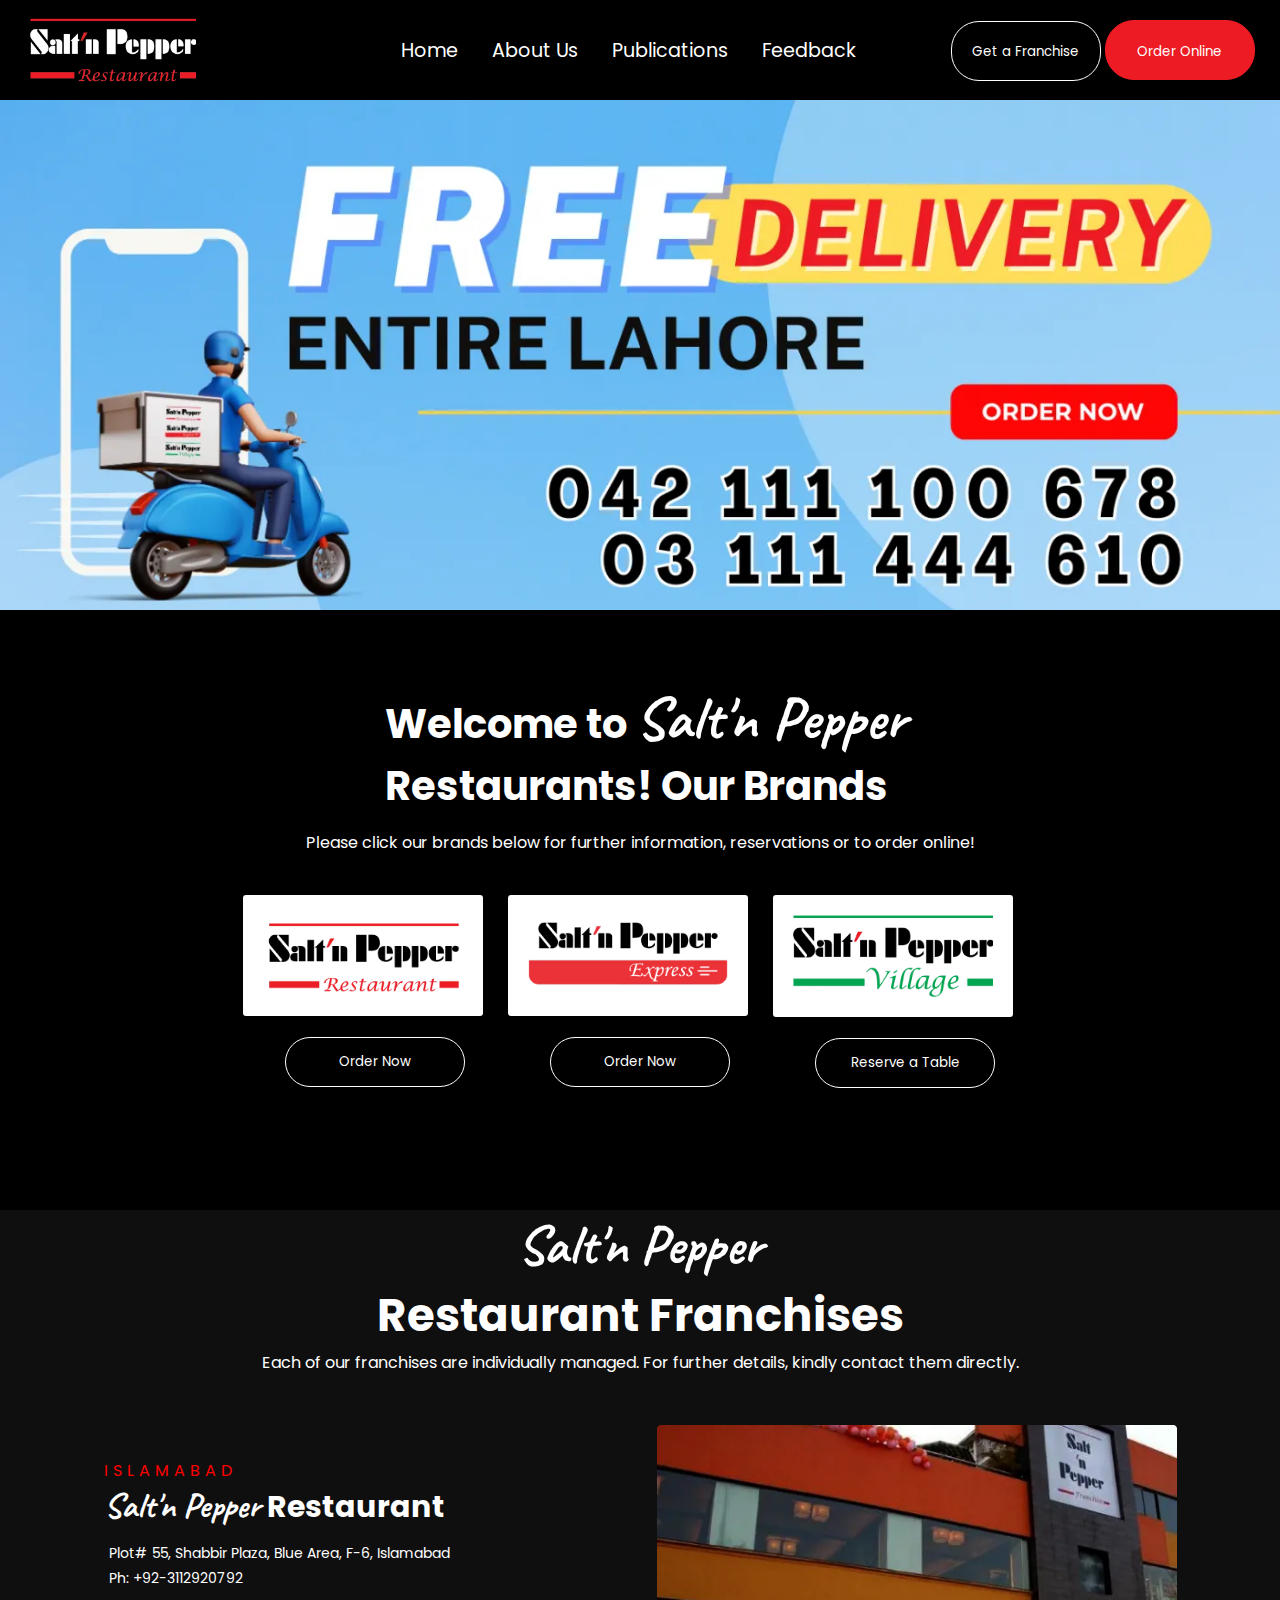
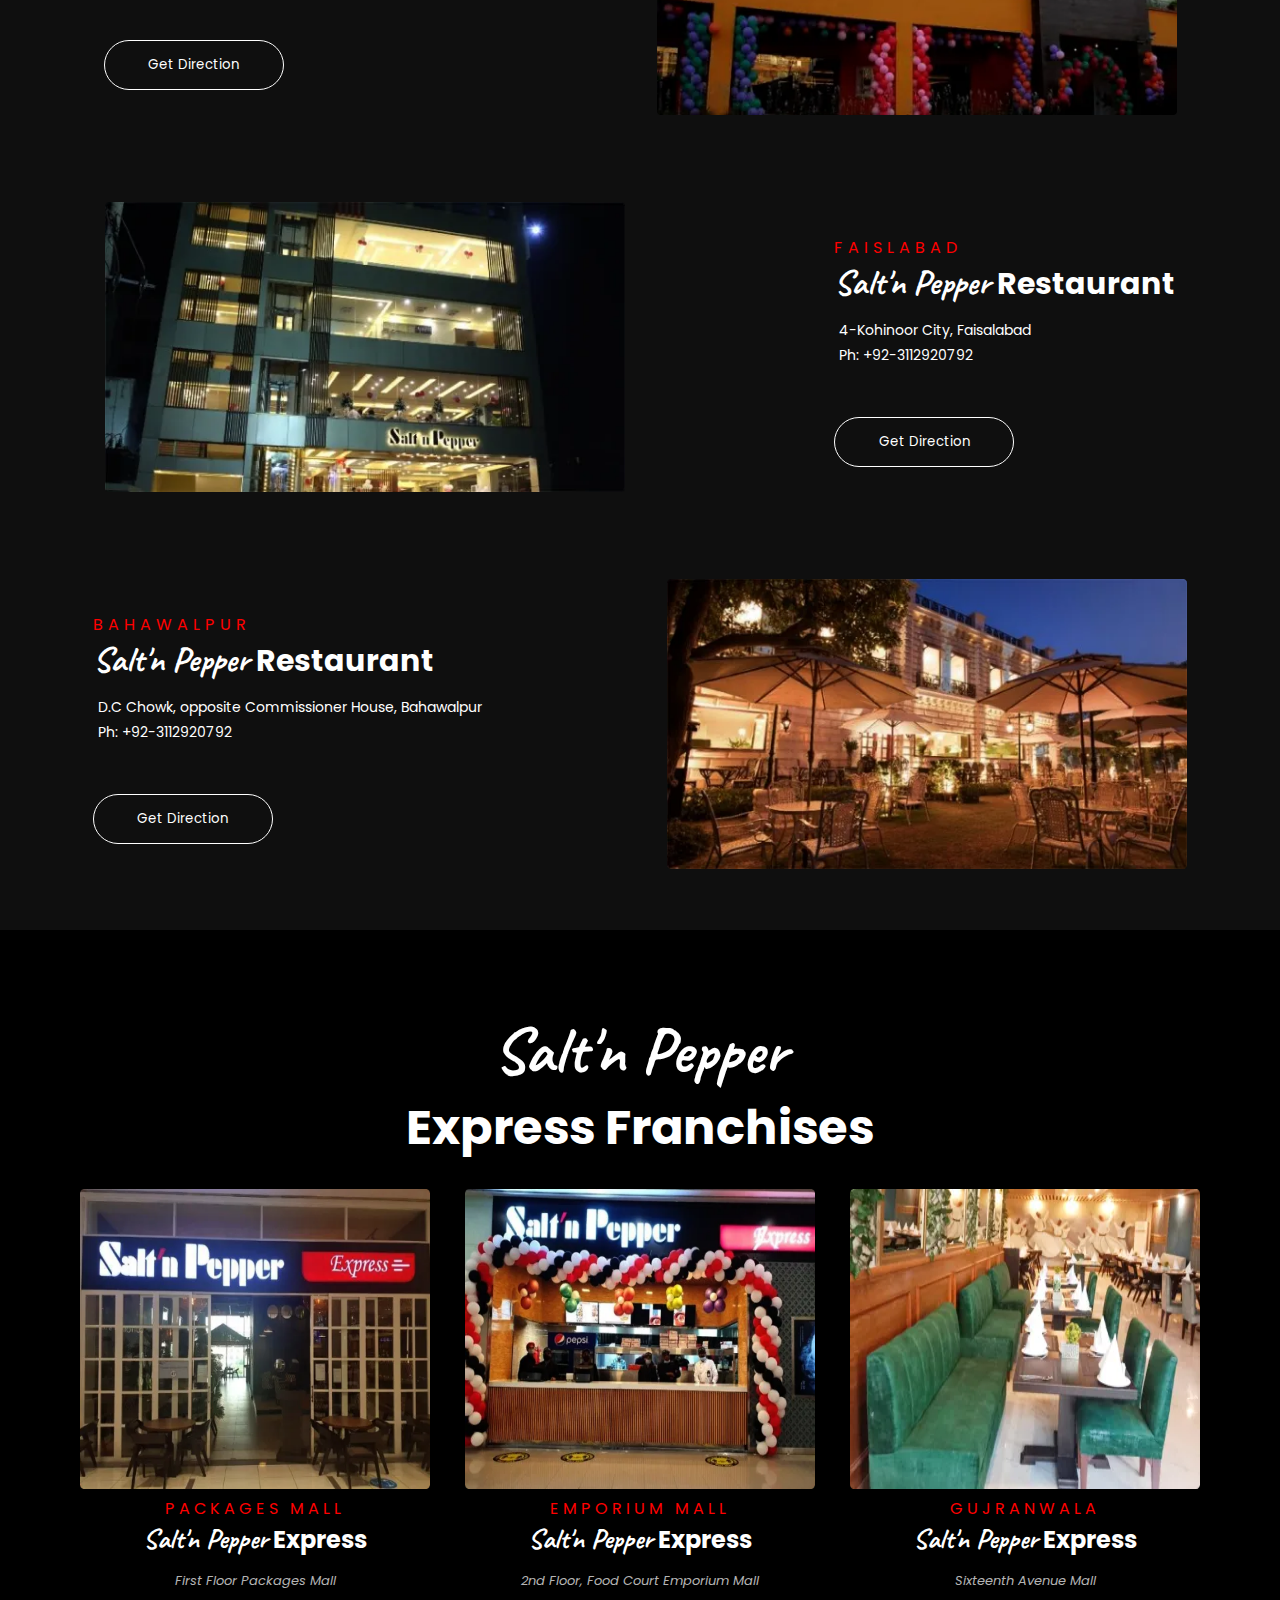
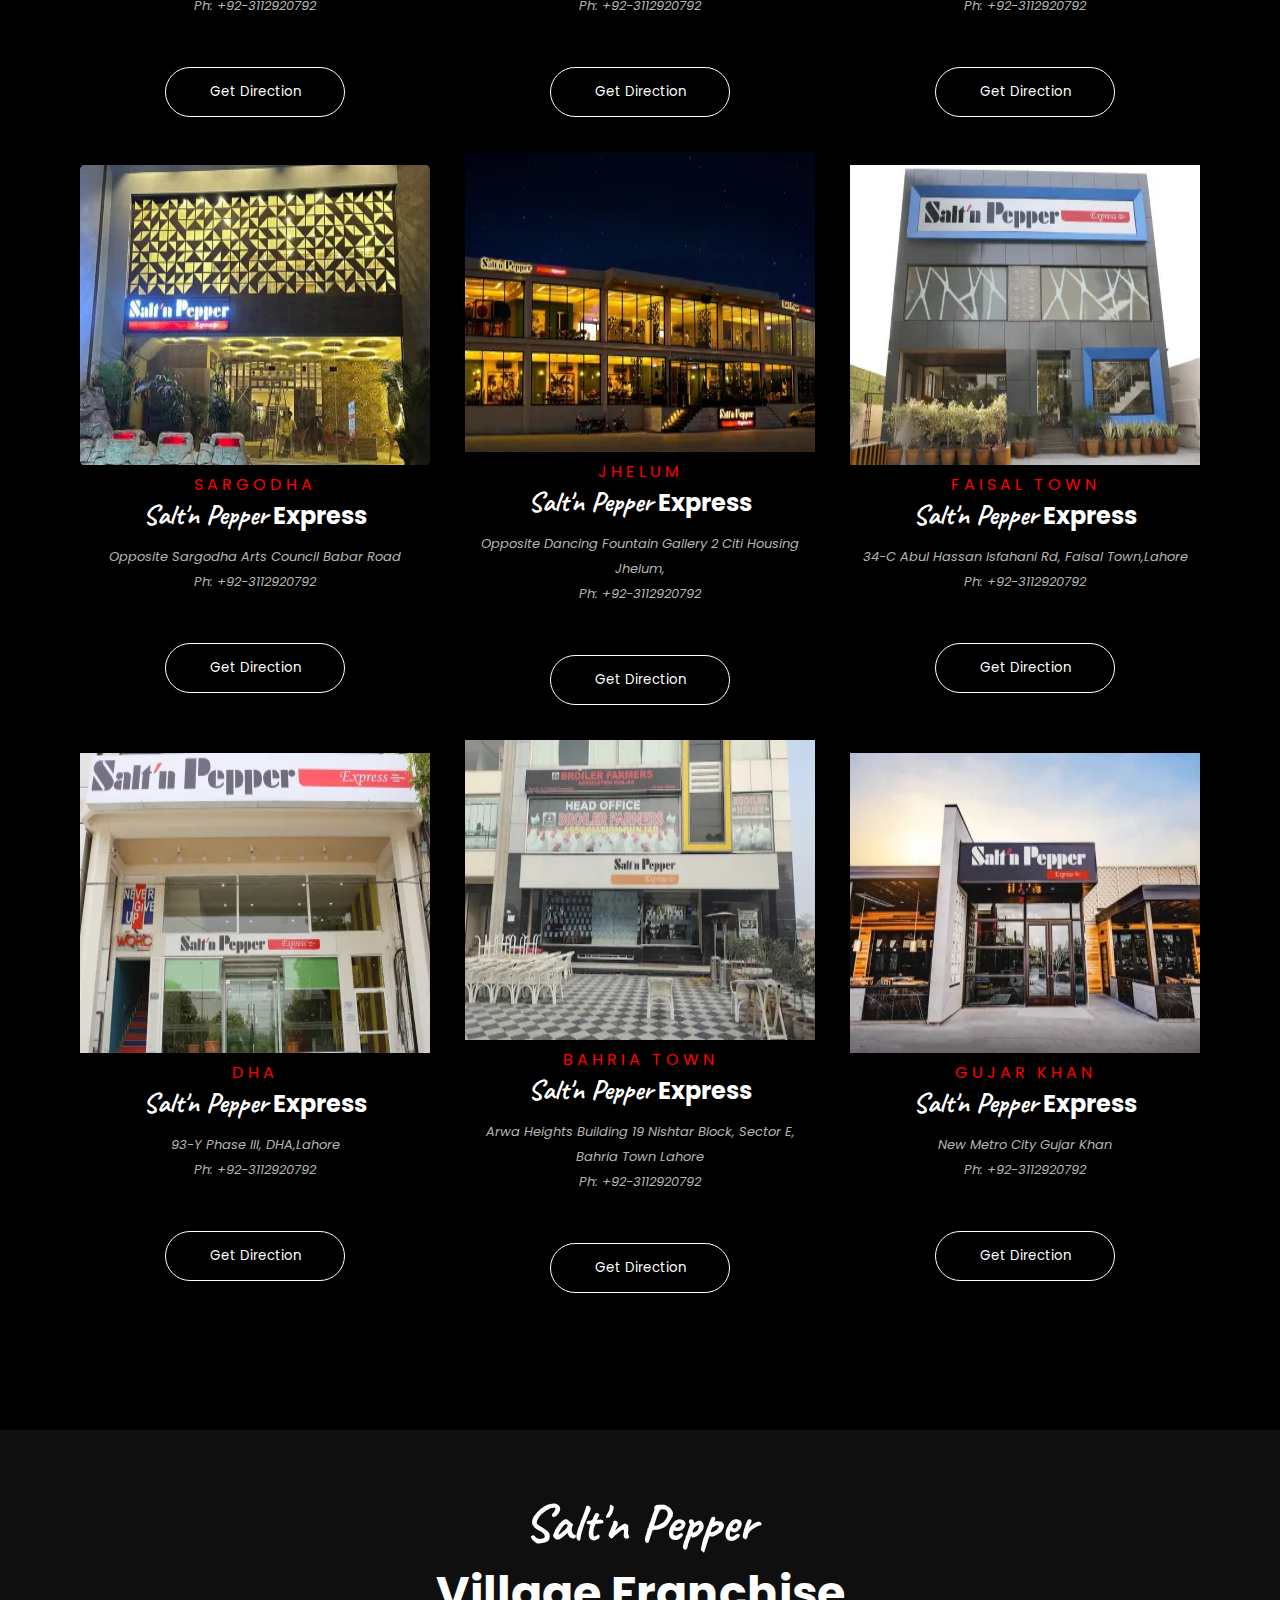
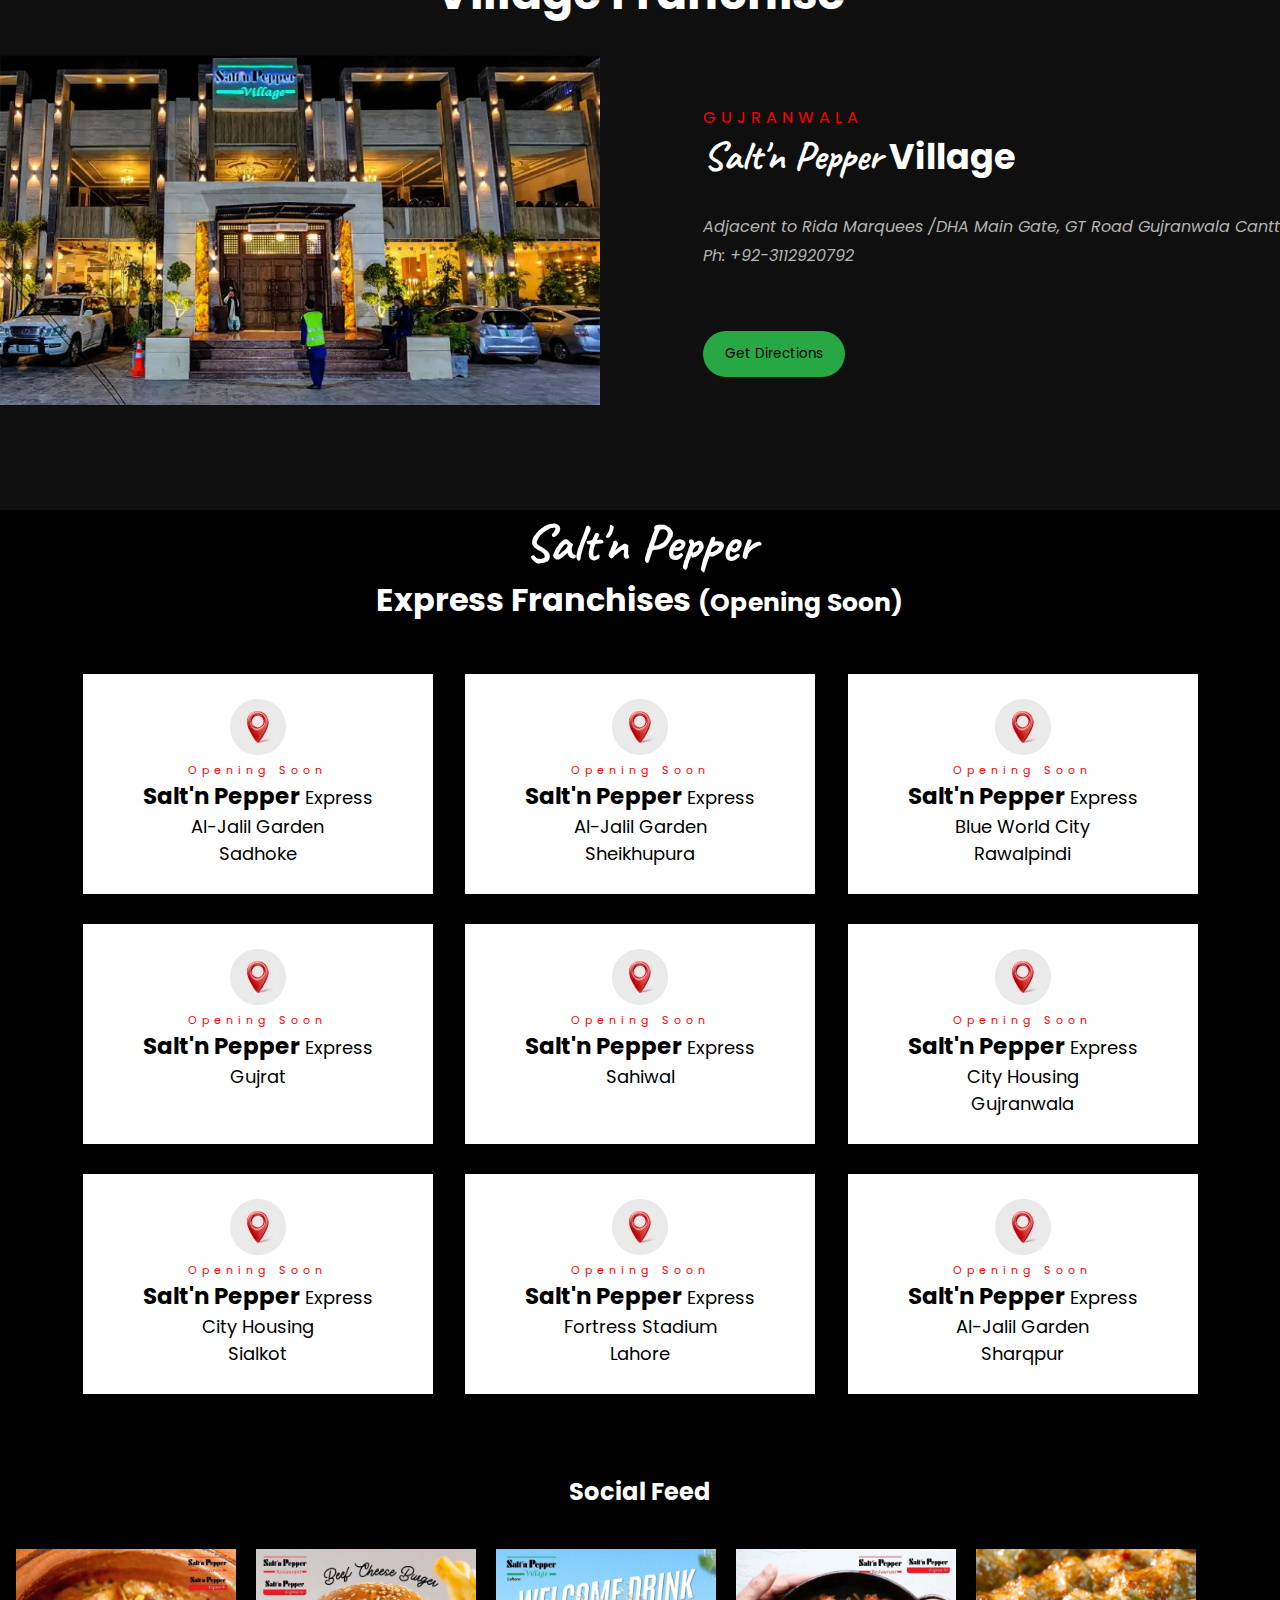
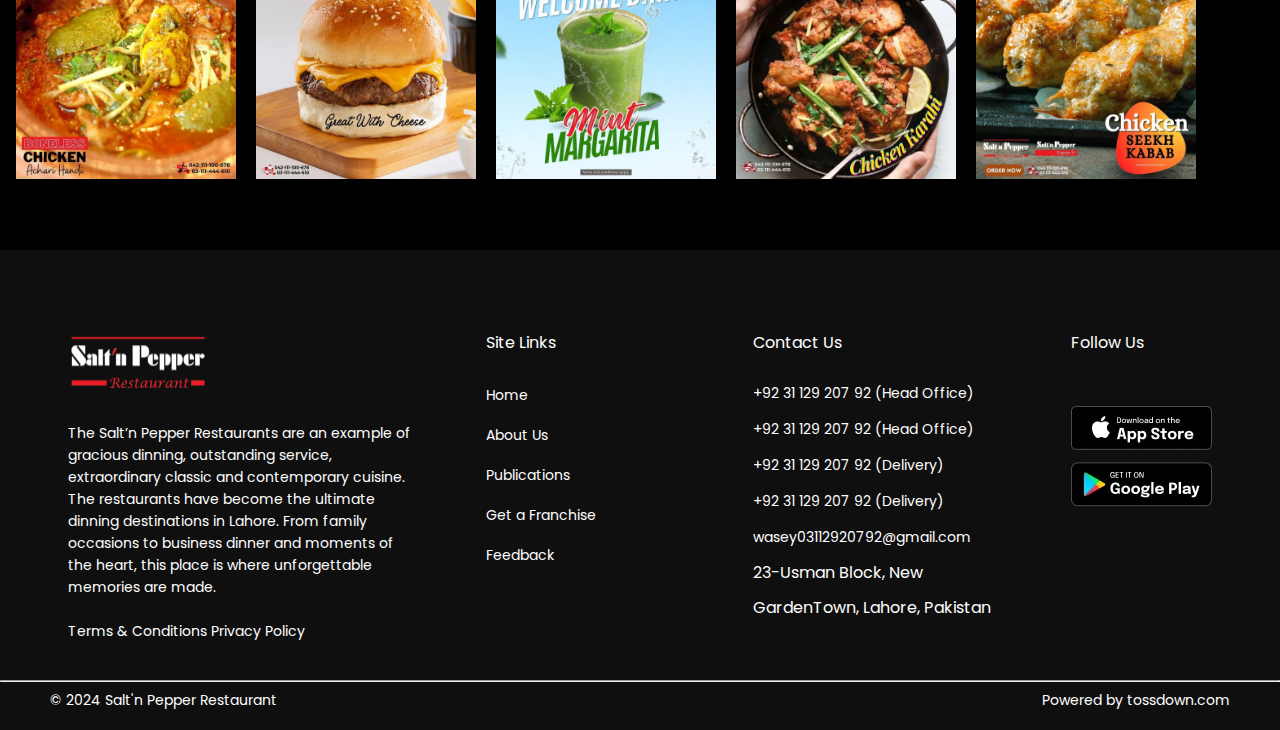
<file: index.html>
<!DOCTYPE html>
<html lang="en">
<head>
    <meta charset="UTF-8">
    <meta name="viewport" content="width=device-width, initial-scale=1.0">
    <title>SaltnPepper.pk</title>
    <link rel="stylesheet" href="style.css">
    <link rel="preconnect" href="https://fonts.googleapis.com">
<link rel="preconnect" href="https://fonts.gstatic.com" crossorigin>
<link href="https://fonts.googleapis.com/css2?family=Caveat:wght@700&display=swap" rel="stylesheet">

<link rel="preconnect" href="https://fonts.googleapis.com">
<link rel="preconnect" href="https://fonts.gstatic.com" crossorigin>
<link href="https://fonts.googleapis.com/css2?family=Poppins&display=swap" rel="stylesheet">

<link rel="stylesheet" href="https://cdnjs.cloudflare.com/ajax/libs/font-awesome/6.5.1/css/all.min.css" integrity="sha512-DTOQO9RWCH3ppGqcWaEA1BIZOC6xxalwEsw9c2QQeAIftl+Vegovlnee1c9QX4TctnWMn13TZye+giMm8e2LwA==" crossorigin="anonymous" referrerpolicy="no-referrer" />

</head>
<body>

    <!-- header starts -->

    <header>
        <div class="navbar">
            <div class="nav-logo"></div>

            <div class="nav-menu">
                <a href="#">Home</a>
                <a href="./about.html">About Us</a>
                <a href="./publications.html">Publications</a>
                <a href="./feedback.html">Feedback</a>
            </div>
    
            <div class="nav-button">
                <button class="simple">Get a Franchise</button>
                <button class="orange">Order Online</button>
            </div>
        </div>
    </header>

    <!-- header ended -->


                                                    <!-- Body starts -->

    <!-- box-1 starts -->

    <div class="hero-section">
        <div class="hero-img"></div>

        <div class="hero-welcome">
            <h1>
                Welcome to <span>Salt'n Pepper</span> 
                Restaurants! Our Brands
            </h1>

            <p>
                Please click our brands below for further information, reservations or to order online!
            </p>


            <div class="restaurant">

                <div class="salt-simple position">
                    <img src="./Assets/saltnpepper in red.webp">
                    <p><button>Order Now</button></p>
                </div>

                <div class="salt-express position">
                    <img src="./Assets/salt n pepper express.webp">
                    <p><button>Order Now</button></p>
                </div>

                <div class="salt-green position">
                    <img src="./Assets/salt n pepper green.webp">
                    <p><button>Reserve a Table</button></p>
                </div>

            </div>

        </div>

    </div>


    <!-- box-1 ended -->


    <!-- box-2 starts -->

    <div id="franchise">
        <div class="f-heading">
            <h1><span class="big">Salt'n Pepper</span><br>Restaurant Franchises</h1>
            <p>
                Each of our franchises are individually managed. For further details, kindly contact them directly.
            </p>
        </div>

        <!--  box-3 starts -->

        <div class="f-first-section">
                <div class="first-section-content">
                    <p style="color: red; letter-spacing: 5px;">ISLAMABAD</p>
                    <h3><span class="medium">Salt'n Pepper</span> Restaurant</h3>
            
                    <i class="fa-solid fa-location-dot"></i><span class="location">Plot# 55, Shabbir Plaza, Blue Area, F-6, Islamabad</span>
                    <br>
                    <i class="fa-solid fa-phone"></i><a href="tel:+92-3112920792">Ph: +92-3112920792</a>
                    <br>

                    <button class="first-btn">Get Direction</button>
                </div>
                
                <div class="first-img">
                    <img src="./Assets/franchise 1.webp" alt="franchise">
                </div>      
        </div>
        
        <!-- box-4 of starts -->
        
        <div class="f-second-section">

            <div class="second-img">
                <img src="./Assets/franchise 2.webp" alt="franchise">
            </div> 


            <div class="second-section-content">
                <p style="color: red; letter-spacing: 5px;">FAISLABAD</p>
                <h3><span class="medium">Salt'n Pepper</span> Restaurant</h3>
        
                <i class="fa-solid fa-location-dot"></i><span class="location">4-Kohinoor City, Faisalabad</span>
                <br>
                <i class="fa-solid fa-phone"></i><a href="tel:+92-3112920792">Ph: +92-3112920792</a>
                <br>

                <button class="second-btn">Get Direction</button>
            </div>
            
                 
        </div>

        <!-- --------- box-5 starts --------- -->

        <div class="f-third-section">

            <div class="third-section-content">
                <p style="color: red; letter-spacing: 5px;">BAHAWALPUR</p>
                <h3><span class="medium">Salt'n Pepper</span> Restaurant</h3>
        
                <i class="fa-solid fa-location-dot"></i><span class="location">D.C Chowk, opposite Commissioner House, Bahawalpur</span>
                <br>
                <i class="fa-solid fa-phone"></i><a href="tel:+92-3112920792">Ph: +92-3112920792</a>
                <br>

                <button class="third-btn">Get Direction</button>
            </div>


            <div class="third-img">
                <img src="./Assets/franchise 3.webp" alt="franchise">
            </div> 
        </div>
    </div>
    <!------------ box-6 starts ----------->

    <div id="franchise-2">
        <div class="f2-heading">
            <h1><span class="font-change">Salt'n Pepper</span><br> Express Franchises</h1>
        </div>

        <div id="card-main">
            <div class="card">

                <img src="./Assets/frachise part 2.1.webp" alt="franchise">

                <p style="color: red; letter-spacing: 4px;">PACKAGES MALL</p>

                <h4><span style="font-family: 'Caveat', cursive; font-size: 28px;">Salt'n Pepper</span> Express</h4>

                <i class="fa-solid fa-location-dot"> First Floor Packages Mall</i>
                <br>
                <i class="fa-solid fa-phone"><a href="tel:+92-3112920792"> Ph: +92-3112920792</a></i>
                <br>
                <button class="third-btn">Get Direction</button>

            </div>


            <div class="card">

                <img src="./Assets/franchise part 2.2.webp" alt="franchise">

                <p style="color: red; letter-spacing: 4px;">EMPORIUM MALL</p>

                <h4><span style="font-family: 'Caveat', cursive; font-size: 28px;">Salt'n Pepper</span> Express</h4>

                <i class="fa-solid fa-location-dot"> 2nd Floor, Food Court Emporium Mall</i>
                <br>
                <i class="fa-solid fa-phone"><a href="tel:+92-3112920792"> Ph: +92-3112920792</a></i>
                <br>
                <button class="third-btn">Get Direction</button>

            </div>



            <div class="card">

                <img src="./Assets/franchise part 2.3.webp" alt="franchise">

                <p style="color: red; letter-spacing: 4px;">GUJRANWALA</p>

                <h4><span style="font-family: 'Caveat', cursive; font-size: 28px;">Salt'n Pepper</span> Express</h4>

                <i class="fa-solid fa-location-dot"> Sixteenth Avenue Mall</i>
                <br>
                <i class="fa-solid fa-phone"><a href="tel:+92-3112920792"> Ph: +92-3112920792</a></i>
                <br>
                <button class="third-btn">Get Direction</button>

            </div>



            <div class="card">

                <img src="./Assets/franchise part 2.4.webp" alt="franchise">

                <p style="color: red; letter-spacing: 4px;">SARGODHA</p>

                <h4><span style="font-family: 'Caveat', cursive; font-size: 28px;">Salt'n Pepper</span> Express</h4>

                <i class="fa-solid fa-location-dot"> Opposite Sargodha Arts Council Babar Road</i>
                <br>
                <i class="fa-solid fa-phone"><a href="tel:+92-3112920792"> Ph: +92-3112920792</a></i>
                <br>
                <button class="third-btn">Get Direction</button>

            </div>


            <div class="card">

                <img src="./Assets/franchise part 2.5.webp" alt="franchise">

                <p style="color: red; letter-spacing: 4px;">JHELUM</p>

                <h4><span style="font-family: 'Caveat', cursive; font-size: 28px;">Salt'n Pepper</span> Express</h4>

                <i class="fa-solid fa-location-dot"> Opposite Dancing Fountain Gallery 2 Citi Housing Jhelum,</i>
                <br>
                <i class="fa-solid fa-phone"><a href="tel:+92-3112920792"> Ph: +92-3112920792</a></i>
                <br>
                <button class="third-btn">Get Direction</button>

            </div>



            <div class="card">

                <img src="./Assets/franchise part 2.6.webp" alt="franchise">

                <p style="color: red; letter-spacing: 4px;">FAISAL TOWN</p>

                <h4><span style="font-family: 'Caveat', cursive; font-size: 28px;">Salt'n Pepper</span> Express</h4>

                <i class="fa-solid fa-location-dot"> 34-C Abul Hassan Isfahani Rd, Faisal Town,Lahore</i>
                <br>
                <i class="fa-solid fa-phone"><a href="tel:+92-3112920792"> Ph: +92-3112920792</a></i>
                <br>
                <button class="third-btn">Get Direction</button>

            </div>



            <div class="card">

                <img src="./Assets/franchise part 2.7.webp" alt="franchise">

                <p style="color: red; letter-spacing: 4px;">DHA</p>

                <h4><span style="font-family: 'Caveat', cursive; font-size: 28px;">Salt'n Pepper</span> Express</h4>

                <i class="fa-solid fa-location-dot"> 93-Y Phase III, DHA,Lahore</i>
                <br>
                <i class="fa-solid fa-phone"><a href="tel:+92-3112920792"> Ph: +92-3112920792</a></i>
                <br>
                <button class="third-btn">Get Direction</button>

            </div>


            <div class="card">

                <img src="./Assets/franchise part 2.8.webp" alt="franchise">

                <p style="color: red; letter-spacing: 4px;">BAHRIA TOWN</p>

                <h4><span style="font-family: 'Caveat', cursive; font-size: 28px;">Salt'n Pepper</span> Express</h4>

                <i class="fa-solid fa-location-dot"> Arwa Heights Building 19 Nishtar Block, Sector E, Bahria Town Lahore</i>
                <br>
                <i class="fa-solid fa-phone"><a href="tel:+92-3112920792"> Ph: +92-3112920792</a></i>
                <br>
                <button class="third-btn">Get Direction</button>

            </div>



            <div class="card">

                <img src="./Assets/franchise part 2.9.webp" alt="franchise">

                <p style="color: red; letter-spacing: 4px;">GUJAR KHAN</p>

                <h4><span style="font-family: 'Caveat', cursive; font-size: 28px;">Salt'n Pepper</span> Express</h4>

                <i class="fa-solid fa-location-dot"> New Metro City Gujar Khan</i>
                <br>
                <i class="fa-solid fa-phone"><a href="tel:+92-3112920792"> Ph: +92-3112920792</a></i>
                <br>
                <button class="third-btn">Get Direction</button>

            </div>

        </div>

    </div>


    <!------------ box-7 starts ------------->


    <div id="v-franchise">
        <h1><span style="font-family: 'Caveat', cursive; font-size: 52px;">Salt'n Pepper</span><br> Village Franchise</h1>
    </div>
    <div class="vf">

        <div class="vf-img">
            <img src="./Assets/village franchise.webp" alt="">
        </div>
        
        <div class="vf-content">
            <p style="color: red; letter-spacing: 5px;">GUJRANWALA</p>
            <h3><span style="font-family: 'Caveat', cursive; font-size: 40px;">Salt'n Pepper</span> Village</h3>
            <i class="fa-solid fa-location-dot">  Adjacent to Rida Marquees /DHA Main Gate, GT Road Gujranwala Cantt</i>
            <br>
            <i class="fa-solid fa-phone"><a href="tel:+92-3112920792">  Ph: +92-3112920792</a></i>
            <br>
            <button class="green">Get Directions</button>
        </div>
        
    </div>


    <!------------ box-8 starts ------------>

    <div id="exp-f">
        <h1><span style="font-family: 'Caveat', cursive; font-size: 52px;">Salt'n Pepper</span><br> Express Franchises <span style="font-size: 25px;">(Opening Soon)</span></h1>
    
        <div id="opening">

            <div class="loc-box opening-box">

                <img src="./Assets/location-img.webp" alt="image not found">
                <p style="color: red; letter-spacing: 5px; font-size: 11px;">Opening Soon</p>
                <p><span class="bold">Salt'n Pepper</span> Express <br>Al-Jalil Garden <br>Sadhoke</p>
            
            </div>

            <div class="loc-box opening-box">

                <img src="./Assets/location-img.webp" alt="image not found">
                <p style="color: red; letter-spacing: 5px; font-size: 11px;">Opening Soon</p>
                <p><span class="bold">Salt'n Pepper</span> Express <br>Al-Jalil Garden <br>Sheikhupura</p>
            
            </div>

            <div class="loc-box opening-box">

                <img src="./Assets/location-img.webp" alt="image not found">
                <p style="color: red; letter-spacing: 5px; font-size: 11px;">Opening Soon</p>
                <p><span class="bold">Salt'n Pepper</span> Express <br>Blue World City <br>Rawalpindi</p>
            
            </div>


            <div class="loc-box opening-box">

                <img src="./Assets/location-img.webp" alt="image not found">
                <p style="color: red; letter-spacing: 5px; font-size: 11px;">Opening Soon</p>
                <p><span class="bold">Salt'n Pepper</span> Express <br>Gujrat</p>
            
            </div>

            <div class="loc-box opening-box">

                <img src="./Assets/location-img.webp" alt="image not found">
                <p style="color: red; letter-spacing: 5px; font-size: 11px;">Opening Soon</p>
                <p><span class="bold">Salt'n Pepper</span> Express <br>Sahiwal</p>
            
            </div>

            <div class="loc-box opening-box">

                <img src="./Assets/location-img.webp" alt="image not found">
                <p style="color: red; letter-spacing: 5px; font-size: 11px;">Opening Soon</p>
                <p><span class="bold">Salt'n Pepper</span> Express <br>City Housing <br>Gujranwala</p>
            
            </div>


            <div class="loc-box opening-box">

                <img src="./Assets/location-img.webp" alt="image not found">
                <p style="color: red; letter-spacing: 5px; font-size: 11px;">Opening Soon</p>
                <p><span class="bold">Salt'n Pepper</span> Express <br>City Housing <br>Sialkot</p>
            
            </div>

            <div class="loc-box opening-box">

                <img src="./Assets/location-img.webp" alt="image not found">
                <p style="color: red; letter-spacing: 5px; font-size: 11px;">Opening Soon</p>
                <p><span class="bold">Salt'n Pepper</span> Express <br>Fortress Stadium <br>Lahore</p>
            
            </div>

            <div class="loc-box opening-box">

                <img src="./Assets/location-img.webp" alt="image not found">
                <p style="color: red; letter-spacing: 5px; font-size: 11px;">Opening Soon</p>
                <p><span class="bold">Salt'n Pepper</span> Express <br>Al-Jalil Garden <br>Sharqpur</p>
            
            </div>
        
        </div>


        <div id="social-feed">
            <h2>Social Feed</h2>

            <div class="pics">
                <img src="./Assets/social feed 1.webp" alt="Image not found">
                <img src="./Assets/social feed 1.2.webp" alt="Image not found">
                <img src="./Assets/social feed 1.3.webp" alt="Image not found">
                <img src="./Assets/social feed 1.4.webp" alt="Image not found">
                <img src="./Assets/social feed 1.5.webp" alt="Image not found">
            </div>
            
        </div>
            
    </div>

    
    <!----------------- footer starts ----------------->

    
    <footer>
        <div class="foot-para">
            <img src="./Assets/small logo.webp" alt="">
            <p>The Salt’n Pepper Restaurants are an example of gracious dinning, outstanding service, extraordinary classic and contemporary cuisine. The restaurants have become the ultimate dinning destinations in Lahore. From family occasions to business dinner and moments of the heart, this place is where unforgettable memories are made.</p>
            
            <div class="terms">
                <a href="#">Terms & Conditions</a>
                <a href="#">Privacy Policy</a>
            </div>
        </div>

        <div class="foot-menu">
            <p>Site Links</p>
            <ul>
                <li><a href="#">Home</a></li>
                <li><a href="#">About Us</a></li>
                <li><a href="#">Publications</a></li>
                <li><a href="#">Get a Franchise</a></li>
                <li><a href="#">Feedback</a></li>
            </ul>
        </div>


        <div class="foot-address">
            <p>Contact Us</p>
            <ul>
                <li><a href="tel:+92 31 129 207 92">+92 31 129 207 92 (Head Office)</a></li>
                <li><a href="tel:+92 31 129 207 92">+92 31 129 207 92 (Head Office)</a></li>
                <li><a href="tel:+92 31 129 207 92">+92 31 129 207 92 (Delivery)</a></li>
                <li><a href="tel:+92 31 129 207 92">+92 31 129 207 92 (Delivery)</a></li>
                <li><a href="mailto:wasey03112920792@gmail.com">wasey03112920792@gmail.com</a></li>
                <li>23-Usman Block, New GardenTown, Lahore, Pakistan</li>
            </ul>
        </div>
            


        <div class="follow">
            <p>Follow Us</p>
            <div class="icon">
                <a href="#"><i class="fa-brands fa-facebook"></i></a>
                <a href="#"><i class="fa-brands fa-instagram"></i></a>
                <a href="#"><i class="fa-brands fa-twitter"></i></a>
            </div>

            <div class="download">
                <a href="#"><img src="./Assets/footer apple store.webp" alt="image not found"></a>
                <a href="#"><img src="./Assets/footer googe play store.webp" alt="image not found"></a>
            </div>
        </div>

    </footer>

    <div class="copyright">
        <hr>

        <div class="copyright-content">
            <p>&copy; 2024 Salt'n Pepper Restaurant</p>
            <p>Powered by tossdown.com</p>
        </div>
        
    </div>
    
    
</body>
</html>
</file>
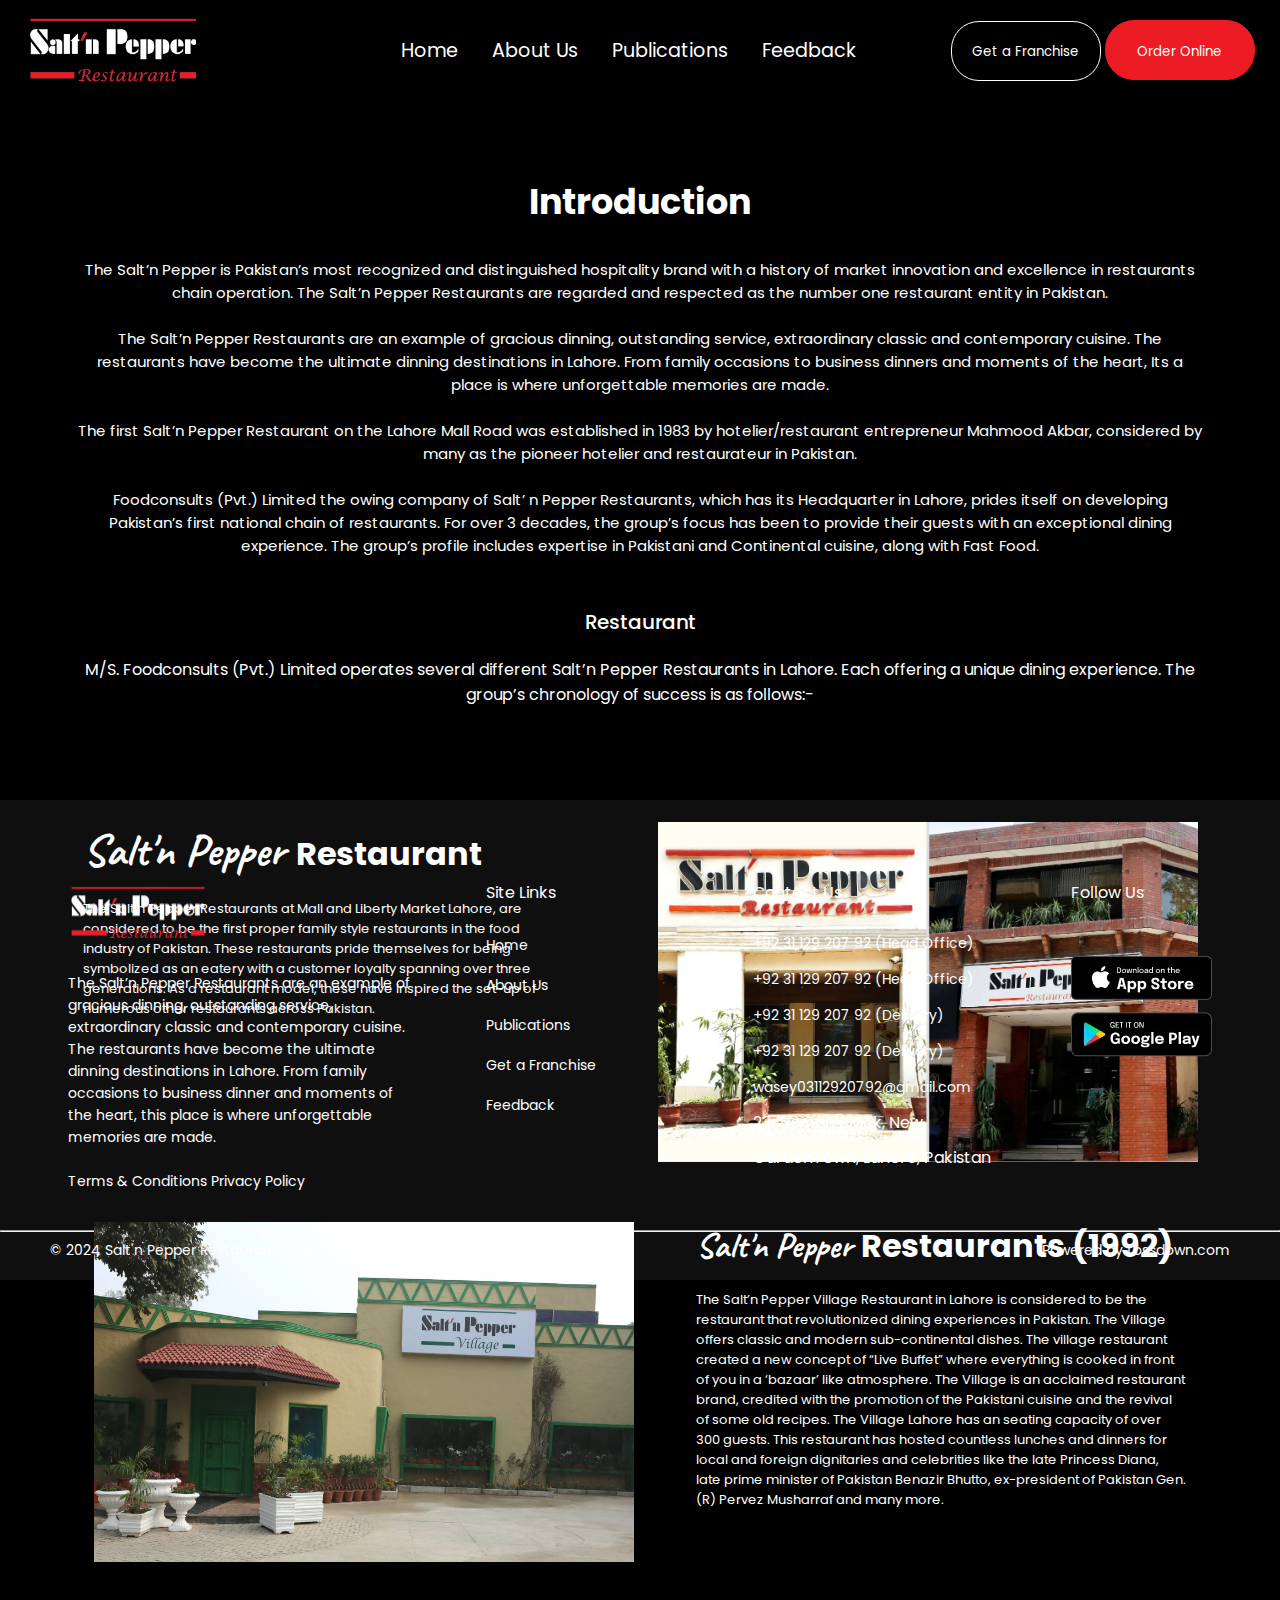
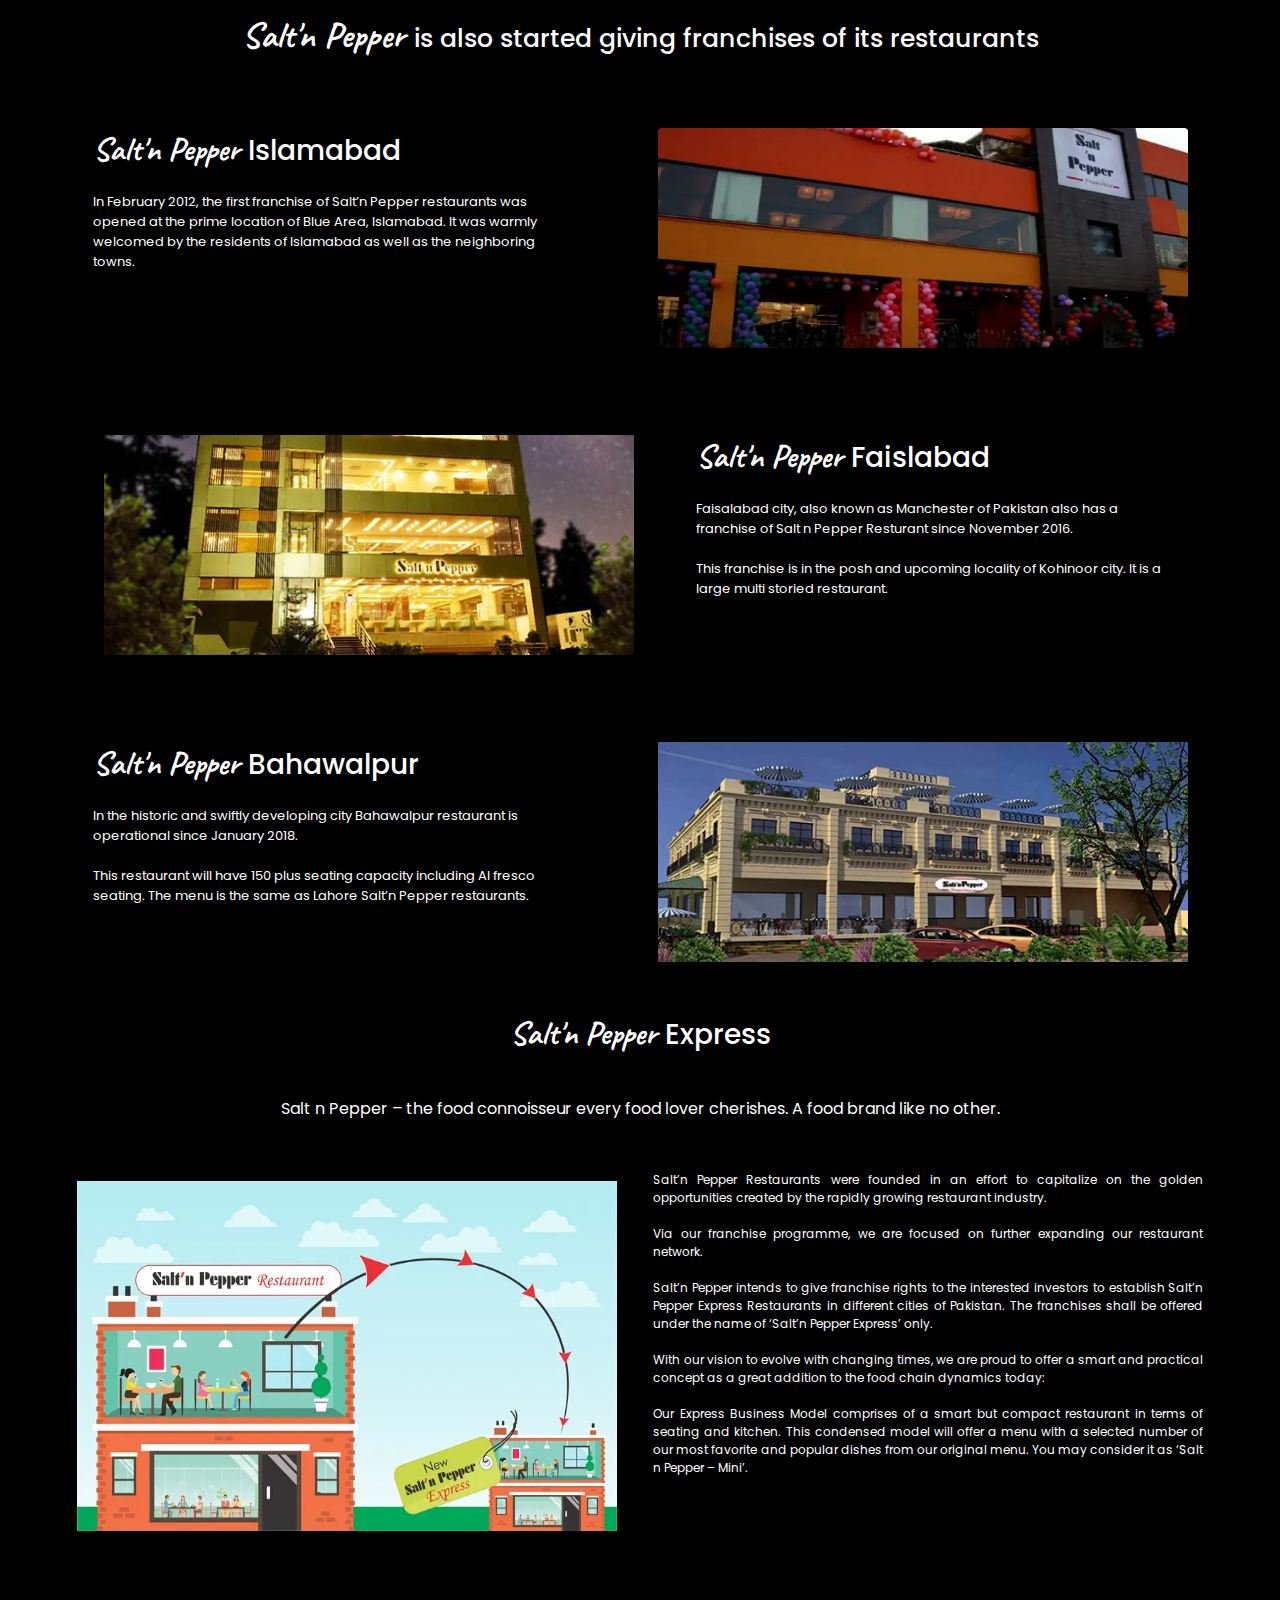
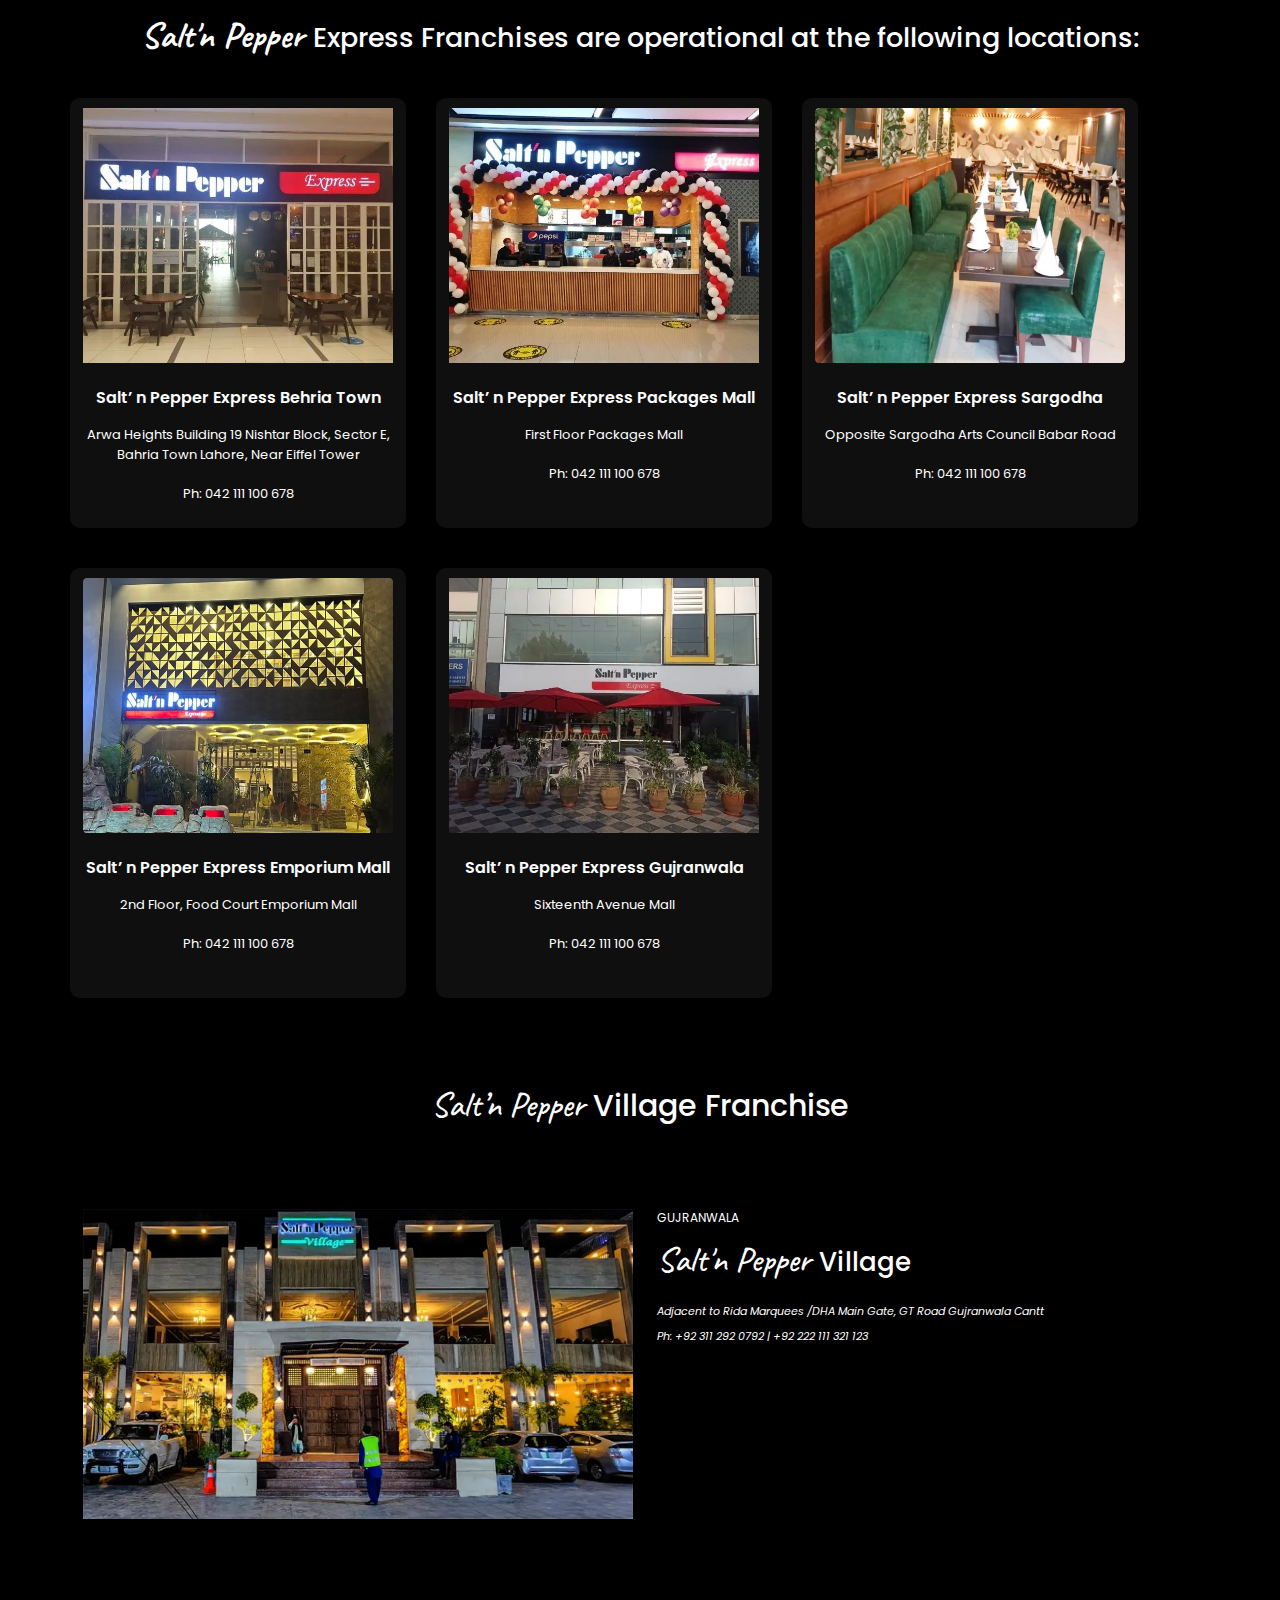
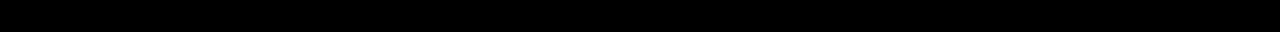
<file: about.html>
<!DOCTYPE html>
<html lang="en">
  <head>
    <meta charset="UTF-8" />
    <meta name="viewport" content="width=device-width, initial-scale=1.0" />
    <title>About Us | Snp Main</title>

    <link rel="stylesheet" href="about.css" />

    <link rel="preconnect" href="https://fonts.googleapis.com" />
    <link rel="preconnect" href="https://fonts.gstatic.com" crossorigin />
    <link
      href="https://fonts.googleapis.com/css2?family=Caveat:wght@700&display=swap"
      rel="stylesheet"
    />

    <link rel="preconnect" href="https://fonts.googleapis.com" />
    <link rel="preconnect" href="https://fonts.gstatic.com" crossorigin />
    <link
      href="https://fonts.googleapis.com/css2?family=Poppins&display=swap"
      rel="stylesheet"
    />

    <link
      rel="stylesheet"
      href="https://cdnjs.cloudflare.com/ajax/libs/font-awesome/6.5.1/css/all.min.css"
      integrity="sha512-DTOQO9RWCH3ppGqcWaEA1BIZOC6xxalwEsw9c2QQeAIftl+Vegovlnee1c9QX4TctnWMn13TZye+giMm8e2LwA=="
      crossorigin="anonymous"
      referrerpolicy="no-referrer"
    />
  </head>
  <body>
    <header>
      <div class="navbar">
        <div class="nav-logo"></div>

        <div class="nav-menu">
          <a href="./index.html">Home</a>
          <a href="#">About Us</a>
          <a href="./publications.html">Publications</a>
          <a href="./feedback.html">Feedback</a>
        </div>

        <div class="nav-button">
          <button class="simple">Get a Franchise</button>
          <button class="orange">Order Online</button>
        </div>
      </div>
    </header>

    <!-------------- styling hero section ----------------->

    <!------- box 1 starts ------->
    <main>
      <div id="main">
        <div class="introduction">
          <h1>Introduction</h1>
          <p>
            The Salt’n Pepper is Pakistan’s most recognized and distinguished
            hospitality brand with a history of market innovation and excellence
            in restaurants chain operation. The Salt’n Pepper Restaurants are
            regarded and respected as the number one restaurant entity in
            Pakistan. <br /><br />
            The Salt’n Pepper Restaurants are an example of gracious dinning,
            outstanding service, extraordinary classic and contemporary cuisine.
            The restaurants have become the ultimate dinning destinations in
            Lahore. From family occasions to business dinners and moments of the
            heart, Its a place is where unforgettable memories are made.
            <br /><br />
            The first Salt’n Pepper Restaurant on the Lahore Mall Road was
            established in 1983 by hotelier/restaurant entrepreneur Mahmood
            Akbar, considered by many as the pioneer hotelier and restaurateur
            in Pakistan.
            <br /><br />
            Foodconsults (Pvt.) Limited the owing company of Salt’ n Pepper
            Restaurants, which has its Headquarter in Lahore, prides itself on
            developing Pakistan’s first national chain of restaurants. For over
            3 decades, the group’s focus has been to provide their guests with
            an exceptional dining experience. The group’s profile includes
            expertise in Pakistani and Continental cuisine, along with Fast
            Food.
          </p>
        </div>

        <!-------- box 2 starts -------->

        <div class="restaurant">
          <h2>Restaurant</h2>
          <p>
            M/S. Foodconsults (Pvt.) Limited operates several different Salt’n
            Pepper Restaurants in Lahore. Each offering a unique dining
            experience. The group’s chronology of success is as follows:-
          </p>
        </div>

        <div class="sp-restaurant">
          <div class="sp-restaurant-content">
            <h1>
              <span style="font-family: 'Caveat', cursive; font-size: 45px"
                >Salt'n Pepper
              </span>
              Restaurant
            </h1>
            <p>
              The Salt’n Pepper Restaurants at Mall and Liberty Market Lahore,
              are considered to be the first proper family style restaurants in
              the food industry of Pakistan. These restaurants pride themselves
              for being symbolized as an eatery with a customer loyalty spanning
              over three generations. As a restaurant model, these have inspired
              the set-up of numerous other restaurants across Pakistan.
            </p>
          </div>

          <img src="./Assets/sp-restaurant 1.webp" alt="image not found" />
        </div>

        <div class="sp-restaurant">
          <img src="./Assets/sp-restaurant 1.2.webp" alt="image not found" />

          <div class="sp-restaurant-content margin-left">
            <h1>
              <span style="font-family: 'Caveat', cursive; font-size: 35px"
                >Salt'n Pepper
              </span>
              Restaurants (1992)
            </h1>
            <p>
              The Salt’n Pepper Village Restaurant in Lahore is considered to be
              the restaurant that revolutionized dining experiences in Pakistan.
              The Village offers classic and modern sub-continental dishes. The
              village restaurant created a new concept of “Live Buffet” where
              everything is cooked in front of you in a ‘bazaar’ like
              atmosphere. The Village is an acclaimed restaurant brand, credited
              with the promotion of the Pakistani cuisine and the revival of
              some old recipes. The Village Lahore has an seating capacity of
              over 300 guests. This restaurant has hosted countless lunches and
              dinners for local and foreign dignitaries and celebrities like the
              late Princess Diana, late prime minister of Pakistan Benazir
              Bhutto, ex-president of Pakistan Gen. (R) Pervez Musharraf and
              many more.
            </p>
          </div>
        </div>

        <!--------- box 3 starts -------->

        <div class="sp-franchise">
          <h4>
            <span>Salt'n Pepper </span> is also started giving franchises of its
            restaurants
          </h4>

          <div class="spf-content">
            <div class="spf-content-box1">
              <h3><span>Salt'n Pepper </span> Islamabad</h3>
              <p>
                In February 2012, the first franchise of Salt’n Pepper
                restaurants was opened at the prime location of Blue Area,
                Islamabad. It was warmly welcomed by the residents of Islamabad
                as well as the neighboring towns.
              </p>
            </div>
            <div class="spf-content-box1-img">
              <img src="./Assets/franchise 1.webp" alt="" />
            </div>
          </div>

          <div class="spf-content">
            <div class="spf-content-box1-img">
              <img src="./Assets/spf-1.2.webp" alt="" />
            </div>

            <div class="spf-content-box1 margin-left">
              <h3><span>Salt'n Pepper </span> Faislabad</h3>
              <p>
                Faisalabad city, also known as Manchester of Pakistan also has a
                franchise of Salt n Pepper Resturant since November 2016.
                <br /><br />
                This franchise is in the posh and upcoming locality of Kohinoor
                city. It is a large multi storied restaurant.
              </p>
            </div>
          </div>

          <div class="spf-content">
            <div class="spf-content-box1">
              <h3><span>Salt'n Pepper </span> Bahawalpur</h3>
              <p>
                In the historic and swiftly developing city Bahawalpur
                restaurant is operational since January 2018. <br /><br />
                This restaurant will have 150 plus seating capacity including Al
                fresco seating. The menu is the same as Lahore Salt’n Pepper
                restaurants.
              </p>
            </div>
            <div class="spf-content-box1-img">
              <img src="./Assets/spf-1.3.webp" alt="" />
            </div>
          </div>
        </div>

        <!-------- box 4 starts --------->

        <div class="sp-express">
          <h3><span>Salt'n Pepper </span> Express</h3>
          <br /><br />
          <p>
            Salt n Pepper – the food connoisseur every food lover cherishes. A
            food brand like no other.
          </p>

          <div class="sp-express-content">
            <div class="img">
              <img src="./Assets/sp-express 1.webp" alt="image not found" />
            </div>

            <div class="para">
              <p>
                Salt’n Pepper Restaurants were founded in an effort to
                capitalize on the golden opportunities created by the rapidly
                growing restaurant industry. <br /><br />
                Via our franchise programme, we are focused on further expanding
                our restaurant network.
                <br /><br />
                Salt’n Pepper intends to give franchise rights to the interested
                investors to establish Salt’n Pepper Express Restaurants in
                different cities of Pakistan. The franchises shall be offered
                under the name of ‘Salt’n Pepper Express’ only.
                <br /><br />
                With our vision to evolve with changing times, we are proud to
                offer a smart and practical concept as a great addition to the
                food chain dynamics today:
                <br /><br />
                Our Express Business Model comprises of a smart but compact
                restaurant in terms of seating and kitchen. This condensed model
                will offer a menu with a selected number of our most favorite
                and popular dishes from our original menu. You may consider it
                as ‘Salt n Pepper – Mini’.
              </p>
            </div>
          </div>
        </div>

        <!------------ box 5 starts ------------>

        <div class="sp-express-franchise">
          <h4>
            <span>Salt'n Pepper </span> Express Franchises are operational at
            the following locations:
          </h4>

          <div class="sp-express-flex">
            <div class="sp-express-franchise-box">
              <img
                src="./Assets/sp-express-franchise 1.2.webp"
                alt="image not found"
              />
              <br />
              <span>Salt’ n Pepper Express Behria Town</span>

              <p>
                Arwa Heights Building 19 Nishtar Block, Sector E, Bahria Town
                Lahore, Near Eiffel Tower
              </p>

              <a href="tel:042 111 100 678">Ph: 042 111 100 678</a>
            </div>

            <div class="sp-express-franchise-box">
              <img
                src="./Assets/sp-express-franchise 1.3.webp"
                alt="image not found"
              />
              <br />
              <span>Salt’ n Pepper Express Packages Mall</span>

              <p>First Floor Packages Mall</p>

              <a href="tel:042 111 100 678">Ph: 042 111 100 678</a>
            </div>

            <div class="sp-express-franchise-box">
              <img
                src="./Assets/sp-express-franchise 1.4.webp"
                alt="image not found"
              />
              <br />
              <span>Salt’ n Pepper Express Sargodha</span>

              <p>Opposite Sargodha Arts Council Babar Road</p>

              <a href="tel:042 111 100 678">Ph: 042 111 100 678</a>
            </div>

            <div class="sp-express-franchise-box">
              <img
                src="./Assets/sp-express-franchise 1.5.webp"
                alt="image not found"
              />
              <br />
              <span>Salt’ n Pepper Express Emporium Mall</span>

              <p>2nd Floor, Food Court Emporium Mall</p>

              <a href="tel:042 111 100 678">Ph: 042 111 100 678</a>
            </div>

            <div class="sp-express-franchise-box">
              <img
                src="./Assets/sp-express-franchise 1.webp"
                alt="image not found"
              />
              <br />
              <span>Salt’ n Pepper Express Gujranwala</span>

              <p>Sixteenth Avenue Mall</p>

              <a href="tel:042 111 100 678">Ph: 042 111 100 678</a>
            </div>
          </div>
        </div>

        <!--------------- box 6 starts ----------------->

        <div id="sp-vf">
          <h4><span>Salt’n Pepper </span> Village Franchise</h4>

          <div class="sp-vf-content">
            <div class="vf-img">
              <img
                src="./Assets/village franchise.webp"
                alt="image not found"
              />
            </div>

            <div class="vf-address">
              <p>GUJRANWALA</p>

              <h3><span>Salt'n Pepper </span> Village</h3>

              <i class="fa-solid fa-location-dot">
                Adjacent to Rida Marquees /DHA Main Gate, GT Road Gujranwala
                Cantt</i
              >
              <br />
              <i class="fa-solid fa-phone"
                ><a href="+92 311 292 0792"> Ph: +92 311 292 0792 </a
                ><a href="+92 222 111 321 123"> | +92 222 111 321 123</a></i
              >
            </div>
          </div>
        </div>
      </div>
    </main>
    <!------------------- footer starts ----------------->

    <footer>
      <div class="foot-para">
        <img src="./Assets/small logo.webp" alt="" />
        <p>
          The Salt’n Pepper Restaurants are an example of gracious dinning,
          outstanding service, extraordinary classic and contemporary cuisine.
          The restaurants have become the ultimate dinning destinations in
          Lahore. From family occasions to business dinner and moments of the
          heart, this place is where unforgettable memories are made.
        </p>

        <div class="terms">
          <a href="#">Terms & Conditions</a>
          <a href="#">Privacy Policy</a>
        </div>
      </div>

      <div class="foot-menu">
        <p>Site Links</p>
        <ul>
          <li><a href="#">Home</a></li>
          <li><a href="#">About Us</a></li>
          <li><a href="#">Publications</a></li>
          <li><a href="#">Get a Franchise</a></li>
          <li><a href="#">Feedback</a></li>
        </ul>
      </div>

      <div class="foot-address">
        <p>Contact Us</p>
        <ul>
          <li>
            <a href="tel:+92 31 129 207 92">+92 31 129 207 92 (Head Office)</a>
          </li>
          <li>
            <a href="tel:+92 31 129 207 92">+92 31 129 207 92 (Head Office)</a>
          </li>
          <li>
            <a href="tel:+92 31 129 207 92">+92 31 129 207 92 (Delivery)</a>
          </li>
          <li>
            <a href="tel:+92 31 129 207 92">+92 31 129 207 92 (Delivery)</a>
          </li>
          <li>
            <a href="mailto:wasey03112920792@gmail.com"
              >wasey03112920792@gmail.com</a
            >
          </li>
          <li>23-Usman Block, New GardenTown, Lahore, Pakistan</li>
        </ul>
      </div>

      <div class="follow">
        <p>Follow Us</p>
        <div class="icon">
          <a href="#"><i class="fa-brands fa-facebook"></i></a>
          <a href="#"><i class="fa-brands fa-instagram"></i></a>
          <a href="#"><i class="fa-brands fa-twitter"></i></a>
        </div>

        <div class="download">
          <a href="#"
            ><img src="./Assets/footer apple store.webp" alt="image not found"
          /></a>
          <a href="#"
            ><img
              src="./Assets/footer googe play store.webp"
              alt="image not found"
          /></a>
        </div>
      </div>
    </footer>

    <div class="copyright">
      <hr />

      <div class="copyright-content">
        <p>&copy; 2024 Salt'n Pepper Restaurant</p>
        <p>Powered by tossdown.com</p>
      </div>
    </div>
  </body>
</html>
</file>
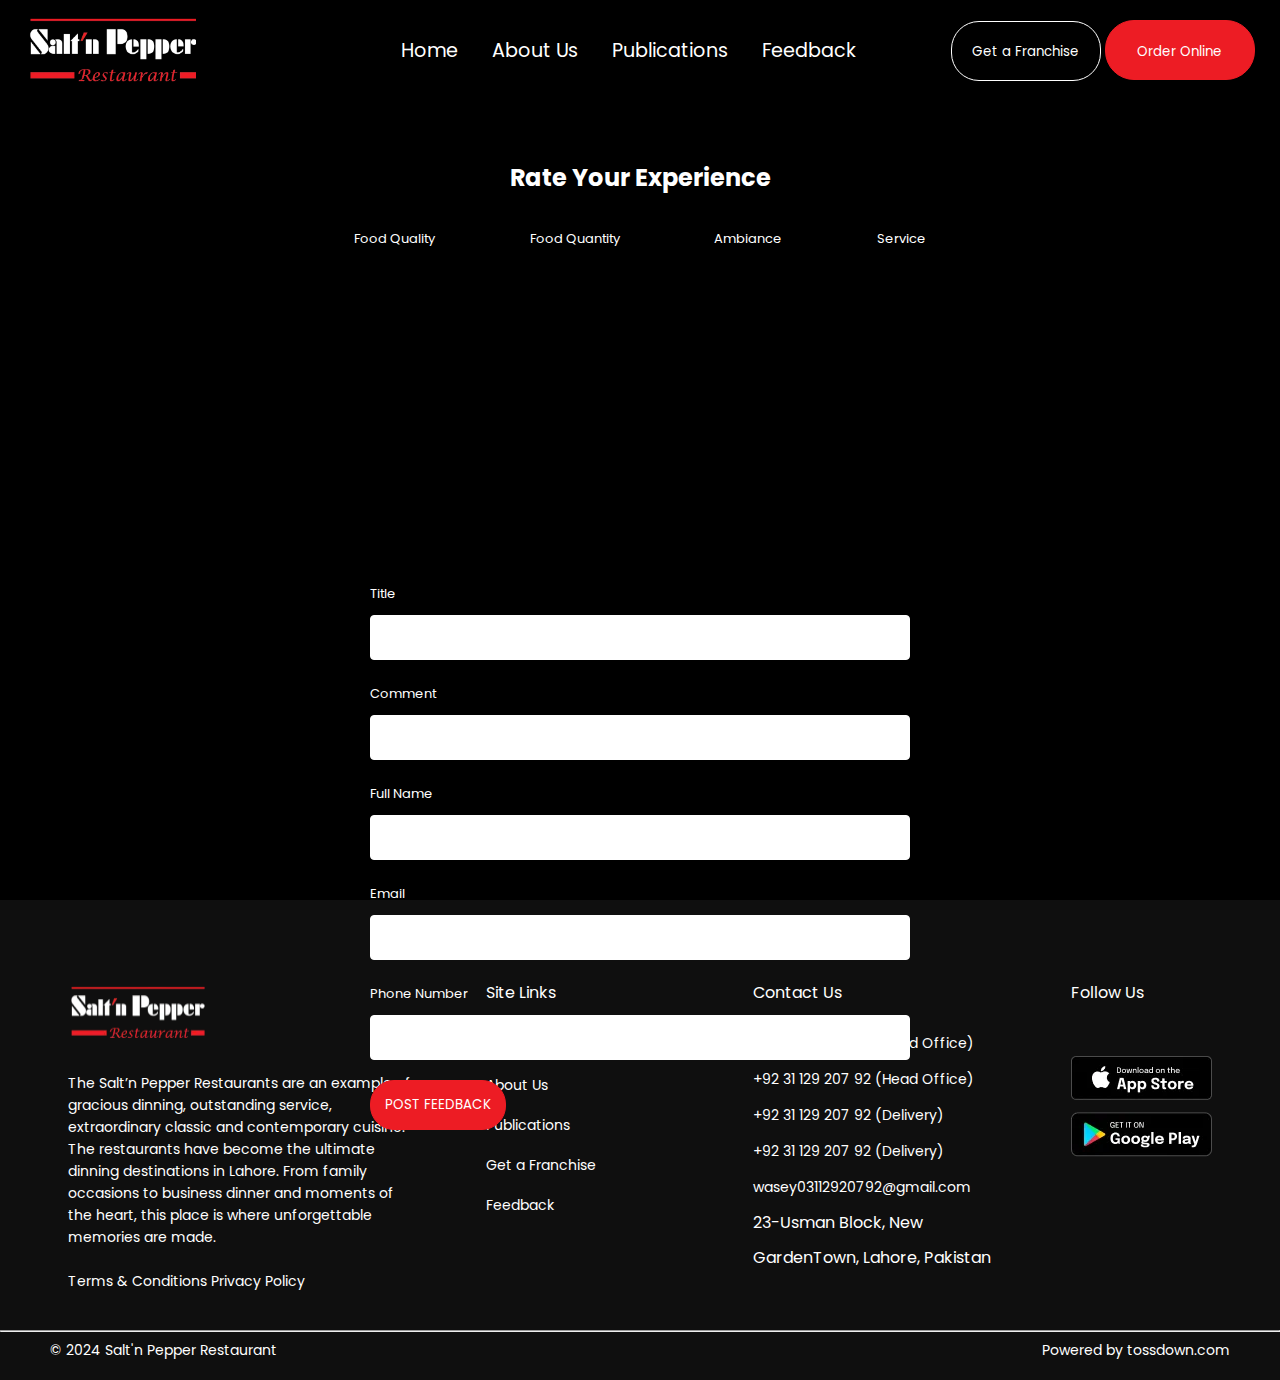
<file: feedback.html>
<!DOCTYPE html>
<html lang="en">

<head>
    <meta charset="UTF-8">
    <meta name="viewport" content="width=device-width, initial-scale=1.0">
    <title>Snp Main Lahore | Feedback</title>

    <title>SaltnPepper.pk</title>

    <link rel="stylesheet" href="feedback.css">

    <link rel="preconnect" href="https://fonts.googleapis.com">
    <link rel="preconnect" href="https://fonts.gstatic.com" crossorigin>
    <link href="https://fonts.googleapis.com/css2?family=Caveat:wght@700&display=swap" rel="stylesheet">

    <link rel="preconnect" href="https://fonts.googleapis.com">
    <link rel="preconnect" href="https://fonts.gstatic.com" crossorigin>
    <link href="https://fonts.googleapis.com/css2?family=Poppins&display=swap" rel="stylesheet">

    <link rel="stylesheet" href="https://cdnjs.cloudflare.com/ajax/libs/font-awesome/6.5.1/css/all.min.css"
        integrity="sha512-DTOQO9RWCH3ppGqcWaEA1BIZOC6xxalwEsw9c2QQeAIftl+Vegovlnee1c9QX4TctnWMn13TZye+giMm8e2LwA=="
        crossorigin="anonymous" referrerpolicy="no-referrer" />

</head>

<body>
    <!-- header starts -->

    <header>
        <div class="navbar">
            <div class="nav-logo"></div>

            <div class="nav-menu">
                <a href="./index.html">Home</a>
                <a href="./about.html">About Us</a>
                <a href="./publications.html">Publications</a>
                <a href="#">Feedback</a>
            </div>

            <div class="nav-button">
                <button class="simple">Get a Franchise</button>
                <button class="orange">Order Online</button>
            </div>
        </div>
    </header>

    <!-- header ended -->

    <main>
        <div class="main-content">
            <h2>Rate Your Experience</h2>

            <div class="star-rating">
                <div class="rating-content">
                    <label for="">Food Quality</label>
                    <br>
                    <i class="fa-regular fa-star"></i>
                    <i class="fa-regular fa-star"></i>
                    <i class="fa-regular fa-star"></i>
                    <i class="fa-regular fa-star"></i>
                    <i class="fa-regular fa-star"></i>
                </div>


                <div class="rating-content">
                    <label for="">Food Quantity</label>
                    <br>
                    <i class="fa-regular fa-star"></i>
                    <i class="fa-regular fa-star"></i>
                    <i class="fa-regular fa-star"></i>
                    <i class="fa-regular fa-star"></i>
                    <i class="fa-regular fa-star"></i>
                </div>


                <div class="rating-content">
                    <label for="">Ambiance</label>
                    <br>
                    <i class="fa-regular fa-star"></i>
                    <i class="fa-regular fa-star"></i>
                    <i class="fa-regular fa-star"></i>
                    <i class="fa-regular fa-star"></i>
                    <i class="fa-regular fa-star"></i>
                </div>


                <div class="rating-content">
                    <label for="">Service</label>
                    <br>
                    <i class="fa-regular fa-star"></i>
                    <i class="fa-regular fa-star"></i>
                    <i class="fa-regular fa-star"></i>
                    <i class="fa-regular fa-star"></i>
                    <i class="fa-regular fa-star"></i>
                </div>
            </div>
        </div>


        <form action="">

            <label for="">Title</label>
            <br>
            <input type="text">
            <br>
            <label for="">Comment</label>
            <br>
            <input type="text">
            <br>
            <label for="">Full Name</label>
            <br>
            <input required type="text">
            <br>
            <label for="">Email</label>
            <br>
            <input required type="email">
            <br>
            <label for="">Phone Number</label>
            <br>
            <input type="number">
            <br>
            <button>Post Feedback</button>
        </form>

    </main>



    <!----------------- footer starts ----------------->

    
    <footer>
        <div class="foot-para">
            <img src="./Assets/small logo.webp" alt="">
            <p>The Salt’n Pepper Restaurants are an example of gracious dinning, outstanding service, extraordinary classic and contemporary cuisine. The restaurants have become the ultimate dinning destinations in Lahore. From family occasions to business dinner and moments of the heart, this place is where unforgettable memories are made.</p>
            
            <div class="terms">
                <a href="#">Terms & Conditions</a>
                <a href="#">Privacy Policy</a>
            </div>
        </div>

        <div class="foot-menu">
            <p>Site Links</p>
            <ul>
                <li><a href="#">Home</a></li>
                <li><a href="#">About Us</a></li>
                <li><a href="#">Publications</a></li>
                <li><a href="#">Get a Franchise</a></li>
                <li><a href="#">Feedback</a></li>
            </ul>
        </div>


        <div class="foot-address">
            <p>Contact Us</p>
            <ul>
                <li><a href="tel:+92 31 129 207 92">+92 31 129 207 92 (Head Office)</a></li>
                <li><a href="tel:+92 31 129 207 92">+92 31 129 207 92 (Head Office)</a></li>
                <li><a href="tel:+92 31 129 207 92">+92 31 129 207 92 (Delivery)</a></li>
                <li><a href="tel:+92 31 129 207 92">+92 31 129 207 92 (Delivery)</a></li>
                <li><a href="mailto:wasey03112920792@gmail.com">wasey03112920792@gmail.com</a></li>
                <li>23-Usman Block, New GardenTown, Lahore, Pakistan</li>
            </ul>
        </div>
            


        <div class="follow">
            <p>Follow Us</p>
            <div class="icon">
                <a href="#"><i class="fa-brands fa-facebook"></i></a>
                <a href="#"><i class="fa-brands fa-instagram"></i></a>
                <a href="#"><i class="fa-brands fa-twitter"></i></a>
            </div>

            <div class="download">
                <a href="#"><img src="./Assets/footer apple store.webp" alt="image not found"></a>
                <a href="#"><img src="./Assets/footer googe play store.webp" alt="image not found"></a>
            </div>
        </div>

    </footer>

    <div class="copyright">
        <hr>

        <div class="copyright-content">
            <p>&copy; 2024 Salt'n Pepper Restaurant</p>
            <p>Powered by tossdown.com</p>
        </div>
        
    </div>


</body>

</html>
</file>
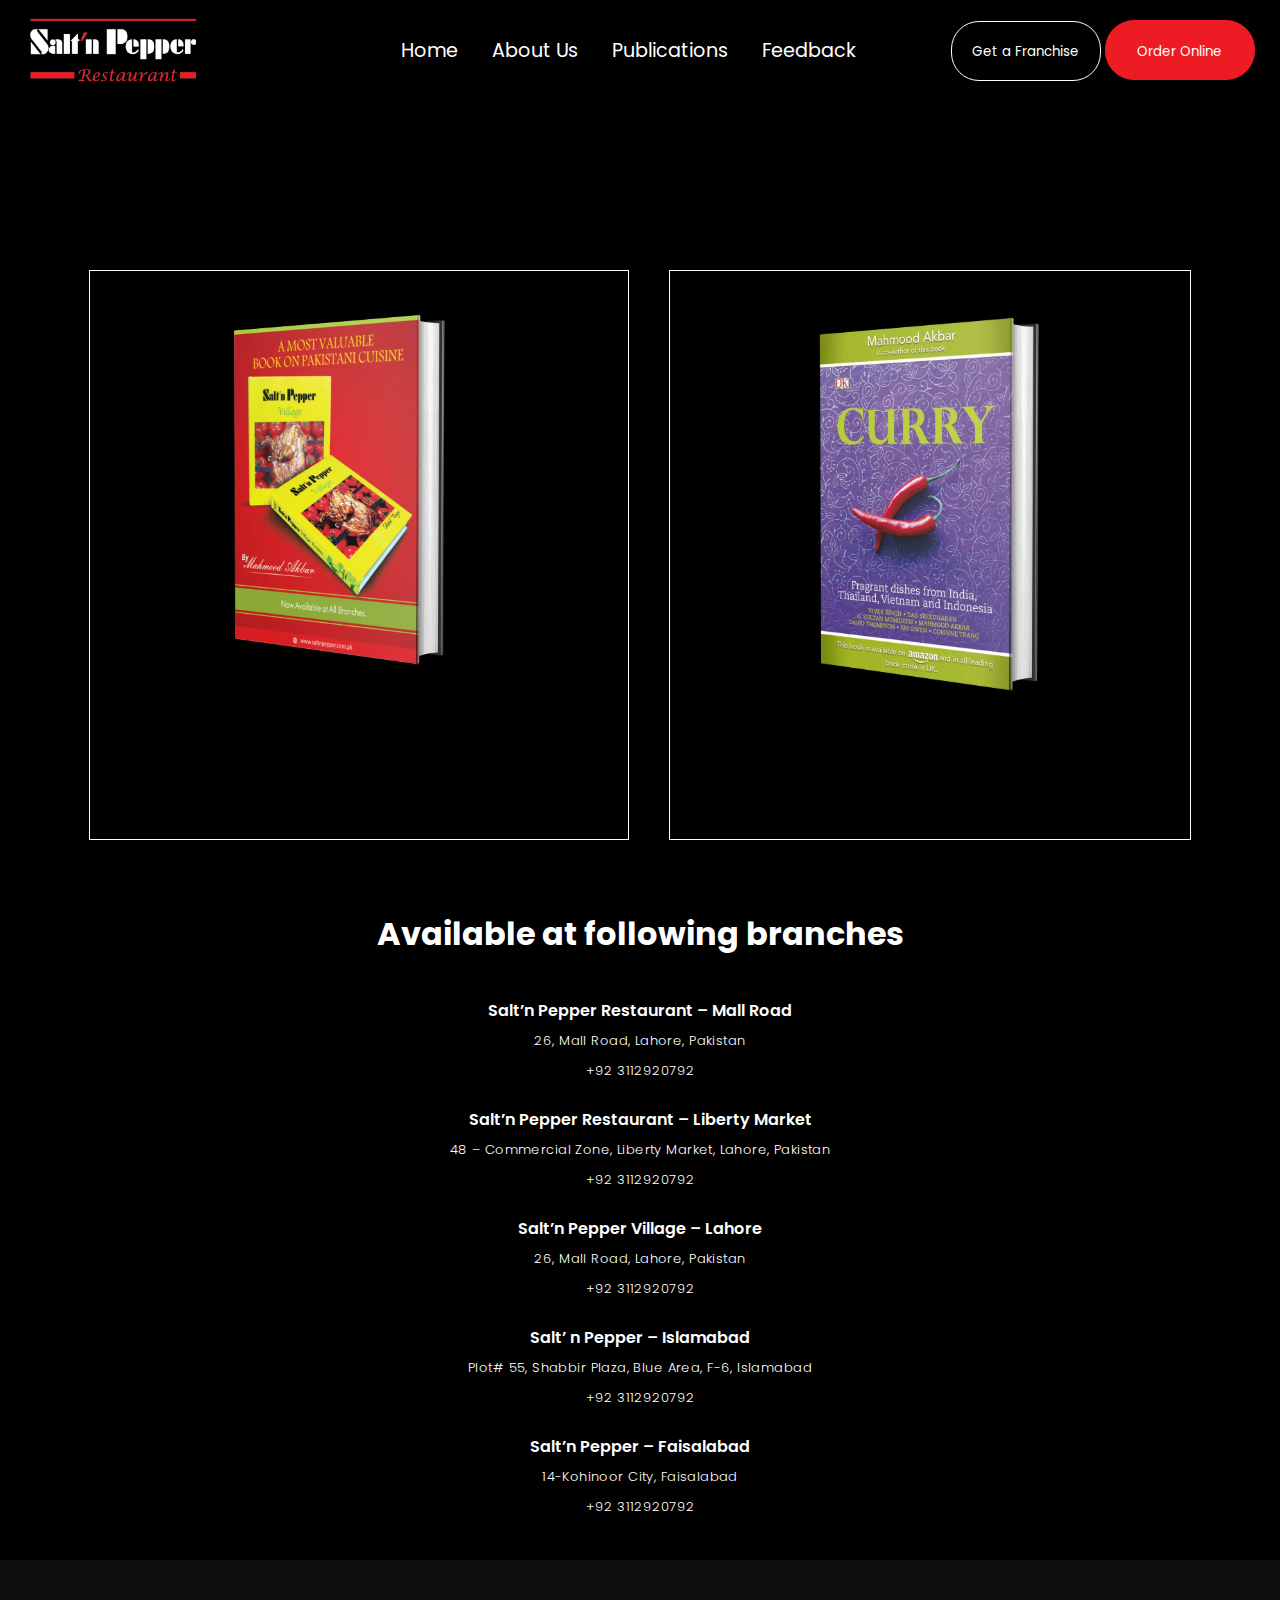
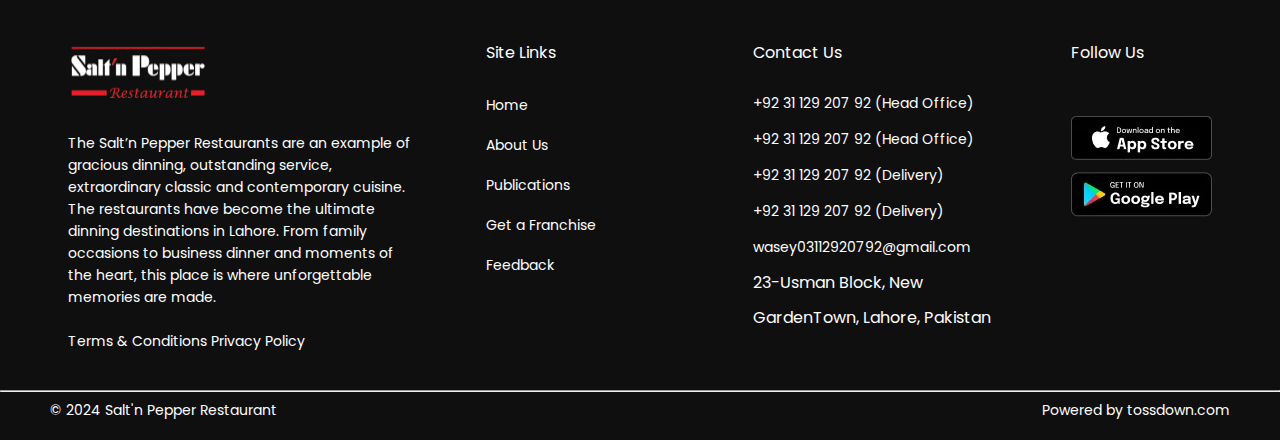
<file: publications.html>
<!DOCTYPE html>
<html lang="en">
<head>
    <meta charset="UTF-8">
    <meta name="viewport" content="width=device-width, initial-scale=1.0">
    <title>Snp | Publications</title>
    <link rel="stylesheet" href="publications.css">

    <link rel="preconnect" href="https://fonts.googleapis.com">
<link rel="preconnect" href="https://fonts.gstatic.com" crossorigin>
<link href="https://fonts.googleapis.com/css2?family=Caveat:wght@700&display=swap" rel="stylesheet">

<link rel="preconnect" href="https://fonts.googleapis.com">
<link rel="preconnect" href="https://fonts.gstatic.com" crossorigin>
<link href="https://fonts.googleapis.com/css2?family=Poppins&display=swap" rel="stylesheet">

<link rel="stylesheet" href="https://cdnjs.cloudflare.com/ajax/libs/font-awesome/6.5.1/css/all.min.css" integrity="sha512-DTOQO9RWCH3ppGqcWaEA1BIZOC6xxalwEsw9c2QQeAIftl+Vegovlnee1c9QX4TctnWMn13TZye+giMm8e2LwA==" crossorigin="anonymous" referrerpolicy="no-referrer" />

</head>
<body>
    <!-- header starts -->

    <header>
        <div class="navbar">
            <div class="nav-logo"></div>

            <div class="nav-menu">
                <a href="./index.html">Home</a>
                <a href="./about.html">About Us</a>
                <a href="#">Publications</a>
                <a href="#">Feedback</a>
            </div>
    
            <div class="nav-button">
                <button class="simple">Get a Franchise</button>
                <button class="orange">Order Online</button>
            </div>
        </div>
    </header>

    <!-- header ended -->    


    <div id="main">

        <div id="images">

            <div class="img-1">
                <img src="./Assets/publication page pic 1.webp" alt="image not found">
            </div>

            <div class="img-2">
                <img src="./Assets/publication page pic 2.webp" alt="image not found">
            </div>
            
        </div>
            
            
        <div class="availabe">
            <div class="heading">
                <h1>Available at following branches</h1>
            </div>   
            <div class="content-box">

                <div class="box">
                    <h4>Salt’n Pepper Restaurant – Mall Road</h4>
                    <p>26, Mall Road, Lahore, Pakistan</p>
                    <a href="tel:+92 3112920792">+92 3112920792</a>
                </div>


                <div class="box">
                    <h4>Salt’n Pepper Restaurant – Liberty Market</h4>
                    <p>48 – Commercial Zone, Liberty Market, Lahore, Pakistan</p>
                    <a href="tel:+92 3112920792">+92 3112920792</a>
                </div>


                <div class="box">
                    <h4>Salt’n Pepper Village – Lahore</h4>
                    <p>26, Mall Road, Lahore, Pakistan</p>
                    <a href="tel:+92 3112920792">+92 3112920792</a>
                </div>


                <div class="box">
                    <h4>Salt’ n Pepper – Islamabad</h4>
                    <p>Plot# 55, Shabbir Plaza, Blue Area, F-6, Islamabad</p>
                    <a href="tel:+92 3112920792">+92 3112920792</a>
                </div>


                <div class="box">
                    <h4>Salt’n Pepper – Faisalabad</h4>
                    <p>14-Kohinoor City, Faisalabad</p>
                    <a href="tel:+92 3112920792">+92 3112920792</a>
                </div>
                
            </div>
            
        </div>    
        
    </div>    
        


<!----------------- footer starts ----------------->

    
<footer>
    <div class="foot-para">
        <img src="./Assets/small logo.webp" alt="">
        <p>The Salt’n Pepper Restaurants are an example of gracious dinning, outstanding service, extraordinary classic and contemporary cuisine. The restaurants have become the ultimate dinning destinations in Lahore. From family occasions to business dinner and moments of the heart, this place is where unforgettable memories are made.</p>
        
        <div class="terms">
            <a href="#">Terms & Conditions</a>
            <a href="#">Privacy Policy</a>
        </div>
    </div>

    <div class="foot-menu">
        <p>Site Links</p>
        <ul>
            <li><a href="#">Home</a></li>
            <li><a href="#">About Us</a></li>
            <li><a href="#">Publications</a></li>
            <li><a href="#">Get a Franchise</a></li>
            <li><a href="#">Feedback</a></li>
        </ul>
    </div>


    <div class="foot-address">
        <p>Contact Us</p>
        <ul>
            <li><a href="tel:+92 31 129 207 92">+92 31 129 207 92 (Head Office)</a></li>
            <li><a href="tel:+92 31 129 207 92">+92 31 129 207 92 (Head Office)</a></li>
            <li><a href="tel:+92 31 129 207 92">+92 31 129 207 92 (Delivery)</a></li>
            <li><a href="tel:+92 31 129 207 92">+92 31 129 207 92 (Delivery)</a></li>
            <li><a href="mailto:wasey03112920792@gmail.com">wasey03112920792@gmail.com</a></li>
            <li>23-Usman Block, New GardenTown, Lahore, Pakistan</li>
        </ul>
    </div>
        


    <div class="follow">
        <p>Follow Us</p>
        <div class="icon">
            <a href="#"><i class="fa-brands fa-facebook"></i></a>
            <a href="#"><i class="fa-brands fa-instagram"></i></a>
            <a href="#"><i class="fa-brands fa-twitter"></i></a>
        </div>

        <div class="download">
            <a href="#"><img src="./Assets/footer apple store.webp" alt="image not found"></a>
            <a href="#"><img src="./Assets/footer googe play store.webp" alt="image not found"></a>
        </div>
    </div>

</footer>

<div class="copyright">
    <hr>

    <div class="copyright-content">
        <p>&copy; 2024 Salt'n Pepper Restaurant</p>
        <p>Powered by tossdown.com</p>
    </div>
    
</div>















































</body>
</html>
</file>
<file: style.css>
*{
    margin: 0;
    padding: 0;
    box-sizing: border-box;
    font-family: 'Poppins', sans-serif;
}

/* --------------- styling header --------------- */


.navbar{
    background-color: #000000;
    height: 100px;
    display: flex;
    justify-content: space-evenly;
    align-items: center;
}

.nav-logo{
    background-image: url(./Assets/salt\ n\ pepper\ logo.webp);
    background-size: cover;
    width: 170px;
    height: 80px;
}

.nav-menu{
    width: 55%;
    /* margin-left: 150px; */
    padding-left: 150px;
}

.nav-menu a{
    /* display: block; */
    color: #fff;
    font-size: 1.2rem;
    text-decoration: none;
    margin-left: 30px;
}


.simple{
    background-color: transparent;
    color: #fff;
    width: 150px;
    height: 60px;
    border: 1px solid #fff;
    border-radius: 28px;
    padding: 20px;
}

.orange{
    background-color: #ed1c24;
    color: #fff;
    width: 150px;
    height: 60px;
    border: 1px solid #ed1c24;
    border-radius: 29px;
    padding: 21px;
}


/* --------------- styling Hero Section --------------- */



/* ----- box-1 ------ */


.hero-img{
    background-image: url(./Assets/horizontal\ hero\ section\ pic.webp);
    background-size: cover;
    height: 510px;
}

.hero-welcome{
    background-color: #000000;
    height: 600px;
    color: #fff;
    padding: 70px 15px 130px;
}

.hero-welcome h1{
    font-size: 40px;
    width: 560px;
    margin-left: 370px;
}

.hero-welcome span{
    font-family: 'Caveat', cursive;
    font-size: 60px;
}

.hero-welcome p{
    text-align: center;
    padding-top: 14px;
}


.restaurant{
    display: flex;
    justify-content: center;
}

.restaurant img{
    background-color: #fff;
    width: 240px;
    height: 120;
    padding: 20px;
    margin-right: 25px;
    margin-top: 40px;
    border-radius: 3px;
}

.position{
    position: relative;
}

.restaurant button{
    background-color: transparent;
    border: 1px solid #ffffff;
    color: #ffffff;
    /* padding: 20px; */
    border-radius: 25px;
    width: 180px;
    height: 50px;
}


/* -------- box-2 -------- */

#franchise{
    background-color: #0F0F0F;
    height: 1320px;
}


.f-heading{
    text-align: center;
}

.big{
    font-size: 55px;
    color: #ffffff;
    font-family: 'Caveat', cursive;
}

#franchise h1{
    color: #ffffff;
    font-size: 45px;
}

#franchise p{
    color: #ffffff;
}

/* ------- box 3 starts ------ */

.medium{
    font-family: 'Caveat', cursive;
    font-size: 35px;
}

.f-first-section{
    display: flex;
    justify-content: space-around;
    align-items: center;
    padding-top: 50px;
}

.f-first-section h3{
    color: #ffffff;
    font-size: 30px;
    padding-bottom: 10px;
}

.fa-solid{
    color: #b4b4b4;
}

.f-first-section a{
    text-decoration: none;
    color: #ffffff;
    padding-left: 5px;
    font-size: 14px;
}

.location{
    color: #ffffff;
    padding-left: 5px;
    font-size: 14px;
    /* padding-bottom: 35px; */
}

.f-first-section img{
    width: 520px;
    height: 290px;
}

.first-btn{
    background-color: transparent;
    color: #ffffff;
    border: 1px solid #ffffff;
    border-radius: 25px;
    width: 180px;
    height: 50px;
    margin-top: 50px;
}


/* ---------- box 4 starts --------- */


.medium{
    font-family: 'Caveat', cursive;
    font-size: 35px;
}

.f-second-section{
    display: flex;
    justify-content: space-around;
    align-items: center;
    padding-top: 80px;
}

.f-second-section h3{
    color: #ffffff;
    font-size: 30px;
    padding-bottom: 10px;
}

.fa-solid{
    color: #b4b4b4;
}

.f-second-section a{
    text-decoration: none;
    color: #ffffff;
    padding-left: 5px;
    font-size: 14px;
}

.location{
    color: #ffffff;
    padding-left: 5px;
    font-size: 14px;
    /* padding-bottom: 35px; */
}

.f-second-section img{
    width: 520px;
    height: 290px;
}

.second-btn{
    background-color: transparent;
    color: #ffffff;
    border: 1px solid #ffffff;
    border-radius: 25px;
    width: 180px;
    height: 50px;
    margin-top: 50px;
}

/* ---------- box-5 starts ---------- */



.medium{
    font-family: 'Caveat', cursive;
    font-size: 35px;
}

.f-third-section{
    display: flex;
    justify-content: space-around;
    align-items: center;
    padding-top: 80px;
}

.f-third-section h3{
    color: #ffffff;
    font-size: 30px;
    padding-bottom: 10px;
}

.fa-solid{
    color: #b4b4b4;
}

.f-third-section a{
    text-decoration: none;
    color: #ffffff;
    padding-left: 5px;
    font-size: 14px;
}

.location{
    color: #ffffff;
    padding-left: 5px;
    font-size: 14px;
    /* padding-bottom: 35px; */
}

.f-third-section img{
    width: 520px;
    height: 290px;
}

.third-btn{
    background-color: transparent;
    color: #ffffff;
    border: 1px solid #ffffff;
    border-radius: 25px;
    width: 180px;
    height: 50px;
    margin-top: 50px;
}


/* ---------- box-6 starts ---------- */

#franchise-2{
    background-color: #000000;
    height: 2100px;
    color: #ffffff;
    padding-top: 80px;
}

.f2-heading h1{
    text-align: center;
    font-size: 48px;
}

.f2-heading .font-change{
    font-family: 'Caveat', cursive;
    font-size: 65px;
}

.card img{
    width: 350px;
    height: 300px;
}

.card h4{
    font-size: 24px;
    padding-bottom: 10px;
}

.card a{
    text-decoration: none;
    color: #b4b4b4;
}

.card i{
    font-size: 13px;
    padding-top: 15px;
    line-height: 20px;

}


#card-main{
    display: flex;
    justify-content: space-between;
    align-items: center;
    flex-wrap: wrap;
    text-align: center;
    padding: 80px;
    margin-top: -55px;
    row-gap: 35px;

}

.card{
    width: 350px;
}


/* ------------ box-7 starts ----------- */


#v-franchise{
    background-color: #0F0F0F;
    height: 200px;
    width: 100%;
    color: #ffffff;
    padding-top: 60px;
}

#v-franchise h1{
    font-size: 46px;
    text-align: center;
}

.vf{
    background-color: #0F0F0F;
    height: 480px;
    width: 100%;
    padding-top: 25px;
    display: flex;
    justify-content: space-between;
}

.vf-content{
    margin-left: 50px;
    padding-top: 50px;
}


.vf-img img{
    width: 600px;
    height: 350px;
}

.vf-content h3{
    font-size: 35px;
    color: #ffffff;
    padding-bottom: 30px;
}

.vf-content a{
    text-decoration: none;
    color: #b4b4b4;
    font-size: 16px;
}

.fa-location-dot{
    font-size: 16px;
}

.vf-content i{
    line-height: 1.8rem;
}

.green{
    background-color: #28a745;
    border: none;
    border-radius: 25px;
    padding: 13px 22px;
    margin-top: 60px;
}


/* --------- box-8 starts ---------- */


#exp-f{
    background-color: #000000;
    height: 1340px;
    color: #ffffff;
}

#exp-f h1{
    text-align: center;
}


#opening{
    display: flex;
    justify-content: space-evenly;
    align-items: center;
    flex-wrap: wrap;
    padding: 50px;
}



.opening-box{
    background-color: #ffffff;
    width: 350px;
    height: 220px;
    color: #000000;
    text-align: center;
    padding: 25px;
    font-size: 18px;
    margin-bottom: 30px;
}

.bold{
    font-weight: bold;
    font-size: 23px;
}

#loc-box img{
    width: 56px;
    height: 56px;

}


#social-feed h2{
    text-align: center;
}

.pics{
    padding-top: 40px;
}

.pics img{
    width: 220px;
    height: 230px;
    margin-left: 16px;
    cursor: pointer;
}


/* ---------- footer starts ------------ */


footer{
    height: 430px; /* have to change */
    /* width: 1250px; */
    background-color: #0F0F0F;
    color: #ffffff;
    display: flex;
    justify-content: space-evenly;
    /* align-items: center; */
    padding-top: 80px;
}


footer a{
    color: #ffffff;
    text-decoration: none;
    font-size: 14px;
}


footer a li{
    color: rgba(255, 255, 255, 0.7);
    font-size: 14px;
}

.foot-para{
    width: 350px;
    height: 290px;
    text-align: left;
}

.foot-para img{
    width: 140px;
    height: 65px;
}

.foot-para p{
    font-size: 14px;
    padding-top: 20px;
    padding-bottom: 20px;
    line-height: 22px;
}

.foot-menu{
    width: 200px;
    /* height: 280px; */

}

.foot-menu p{
    padding-bottom: 20px;
}



.foot-menu li{
    list-style: none;
    line-height: 40px;
}


.foot-address{
    width: 250px;
    height: 280px;
}
.foot-address li{
    list-style: none;
    line-height: 35px;
}


.foot-address p{
    padding-bottom: 20px;
}


.icon i{
    /* color: #ED1C24; */
    /* background-color: #ED1C24; */
    width: 40px;
    height: 40px;
    background: #ED1C24;
    color: #fff;
    border-radius: 50px;
    text-align: center;
    padding-top: 12px;
}

.icon{
    display: flex;
    justify-content: center;
    align-items: center;
    gap: 10px;
}

.follow p{
    padding-bottom: 22px;
}

.download{
    padding-top: 17px;
}

.download img{
    display: block;
    padding-top: 12px;
}


.copyright{
    background-color: #0F0F0F;
    height: 50px;
    color: #ffffff;
    font-size: 14px;
    
}

.copyright-content{
    display: flex;
    justify-content: space-between;
    align-items: center;
    padding: 8px 50px;
}
</file>
<file: about.css>
*{
    margin: 0;
    padding: 0;
    box-sizing: border-box;
    font-family: 'Poppins', sans-serif;
}


/* ------------------ styling header ----------------- */


.navbar{
    background-color: #000000;
    height: 100px;
    display: flex;
    justify-content: space-evenly;
    align-items: center;
}

.nav-logo{
    background-image: url(./Assets/salt\ n\ pepper\ logo.webp);
    background-size: cover;
    width: 170px;
    height: 80px;
}

.nav-menu{
    width: 55%;
    /* margin-left: 150px; */
    padding-left: 150px;
}

.nav-menu a{
    /* display: block; */
    color: #fff;
    font-size: 1.2rem;
    text-decoration: none;
    margin-left: 30px;
}


.simple{
    background-color: transparent;
    color: #fff;
    width: 150px;
    height: 60px;
    border: 1px solid #fff;
    border-radius: 28px;
    padding: 20px;
}

.orange{
    background-color: #ed1c24;
    color: #fff;
    width: 150px;
    height: 60px;
    border: 1px solid #ed1c24;
    border-radius: 29px;
    padding: 21px;
}


/* --------------- styling hero section --------------- */



/* ---------- box 1 starts ---------- */


#main{
    background-color: #000000;
    height: 700px;
    color: #ffffff;
}

.introduction{
    text-align: center;
    padding: 75px;
}

.introduction h1{
    padding-bottom: 30px;
    font-weight: bold;
    font-size: 35px;
}

.introduction p{
    font-size: 15px;
}


/* ------ box 2 starts ---------- */

.restaurant{
    text-align: center;
    padding: 75px;
    margin-top: -100px;
}

.restaurant h2{
    padding-bottom: 20px;
    font-weight: 500;
    font-size: 20px;
}

.sp-restaurant{
    background-color: #000000;
    height: 400px;
    display: flex;
    justify-content: space-around;
    flex-wrap: wrap;
    padding: 40px;
}

.sp-restaurant img{
    height: 340px;
    width: 540px;
}

.sp-restaurant-content{
    width: 490px;
}

.sp-restaurant-content p{
    font-size: 13px;
    padding-top: 20px;
}

.margin-left{
    margin-left: -45px;
}


/* --------- box 3 starts --------- */


.sp-franchise{
    background-color: #000000;
    height: 1000px; /* have to change */
}


.sp-franchise span{
    font-family: 'Caveat', cursive;
    font-weight: bold;
    font-size: 36px;
}

.sp-franchise h4{
    font-size: 25px;
    font-weight: 500;
    text-align: center;
    padding: 30px 0px;
}

.sp-franchise img{
    width: 530px;
    height: 220px;
}


.spf-content{
    display: flex;
    justify-content: space-around;
    padding: 40px 50px;
}


.spf-content-box1{
    width: 480px;
}


.spf-content span{
    font-family: 'Caveat', cursive;
    font-weight: bold;
    font-size: 33px;
}

.spf-content h3{
    font-size: 28px;
    font-weight: 500;
}

.spf-content p{
    font-size: 13px;
}

.spf-content-box1 h3{
    padding-bottom: 20px;
}


/* ---------- box 4 starts ---------- */


.sp-express{
    background-color: #000000;
    height: 600px;
}


.sp-express span{
    font-family: 'Caveat', cursive;
    font-weight: bold;
    font-size: 33px;
}


.sp-express-content{
    display: flex;
    justify-content: space-evenly;
    /* align-items: start; */
    padding-top: 60px;
}


.sp-express h3{
    font-size: 28px;
    font-weight: 500;
    text-align: center;
    padding-top: 30px;
}

.sp-express p{
    text-align: center;
    font-size: 16px;
    margin-top: -10px;

}

.sp-express-content img{
    width: 540px;
    height: 350px;
}

.para p{
    width: 550px;
    font-size: 12px;
    text-align: justify;
    margin-left: -40px;
}


/* ---------- box 5 starts ------------ */


.sp-express-flex{
    display: flex;
    flex-wrap: wrap;
    /* justify-content: space-evenly; */
    gap: 30px;
    padding: 10px 70px;
    
}


.sp-express-franchise{
    background-color: #000000;
    height: 1100px;
}


.sp-express-franchise span{
    font-family: 'Caveat', cursive;
    font-weight: bold;
    font-size: 36px;
}

.sp-express-franchise h4{
    font-size: 27px;
    font-weight: 500;
    text-align: center;
    padding: 30px 0px;
}

.sp-express-franchise-box{
    background-color: #0F0F0F;
    width: 336px;
    height: 430px;
    text-align: center;
    padding: 10px;
    border-radius: 10px;
    margin-bottom: 10px;

}

.sp-express-franchise-box img{
    width: 310px;
    height: 270px;
    padding-bottom: 15px;
}

.sp-express-franchise-box span{
    font-family: 'Poppins', sans-serif;
    font-size: 16px;
    font-weight: 600;
}

.sp-express-franchise-box p{
    font-size: 13px;
    padding-top: 15px;
    /* font-weight: 400; */
    padding-bottom: 15px;
}

.sp-express-franchise-box a{
    text-decoration: none;
    color: #ffffff;
    font-size: 13px;
    /* padding-top: 30px; */
}


/* ---------- box 6 starts --------------- */

#sp-vf{
    background-color: #000000;
    height: 550px;
    color: #ffffff;
}

#sp-vf span{
    font-family: 'Caveat', cursive;
    font-size: 35px;
    
}

#sp-vf h4{
    font-size: 30px;
    text-align: center;
    font-weight: 500;
}

.vf-img img{
    width: 550px;
    height: 310px;
}


.sp-vf-content{
    display: flex;
    justify-content: space-evenly;
    padding: 80px 80px;
}

.vf-address{
    width: 540px;
    margin-left: 20px;
}

.vf-address p{
    font-size: 12px;
    padding-bottom: 10px;
}

.vf-address h3{
    font-size: 26px;
    font-weight: 500;
    padding-bottom: 15px;
}

.fa-location-dot{
    font-size: 11px;
}

.fa-phone{
    font-size: 11px;
}

.vf-address a{
    text-decoration: none;
    color: #ffffff;
}


/* ---------- footer starts ------------ */


footer{
    height: 430px; /* have to change */
    /* width: 1250px; */
    background-color: #0F0F0F;
    color: #ffffff;
    display: flex;
    justify-content: space-evenly;
    /* align-items: center; */
    padding-top: 80px;
    /* margin-top: 315%; */
}


footer a{
    color: #ffffff;
    text-decoration: none;
    font-size: 14px;
}


footer a li{
    color: rgba(255, 255, 255, 0.7);
    font-size: 14px;
}

.foot-para{
    width: 350px;
    height: 290px;
    text-align: left;
}

.foot-para img{
    width: 140px;
    height: 65px;
}

.foot-para p{
    font-size: 14px;
    padding-top: 20px;
    padding-bottom: 20px;
    line-height: 22px;
}

.foot-menu{
    width: 200px;
    /* height: 280px; */

}

.foot-menu p{
    padding-bottom: 20px;
}



.foot-menu li{
    list-style: none;
    line-height: 40px;
}


.foot-address{
    width: 250px;
    height: 280px;
}
.foot-address li{
    list-style: none;
    line-height: 35px;
}


.foot-address p{
    padding-bottom: 20px;
}


.icon i{
    /* color: #ED1C24; */
    /* background-color: #ED1C24; */
    width: 40px;
    height: 40px;
    background: #ED1C24;
    color: #fff;
    border-radius: 50px;
    text-align: center;
    padding-top: 12px;
}

.icon{
    display: flex;
    justify-content: center;
    align-items: center;
    gap: 10px;
}

.follow p{
    padding-bottom: 22px;
}

.download{
    padding-top: 17px;
}

.download img{
    display: block;
    padding-top: 12px;
}


.copyright{
    background-color: #0F0F0F;
    height: 50px;
    color: #ffffff;
    font-size: 14px;
    
}

.copyright-content{
    display: flex;
    justify-content: space-between;
    align-items: center;
    padding: 8px 50px;
}
</file>
<file: feedback.css>
*{
    margin: 0;
    padding: 0;
    box-sizing: border-box;
    font-family: 'Poppins', sans-serif;
}

/* --------------- styling header --------------- */


.navbar{
    background-color: #000000;
    height: 100px;
    display: flex;
    justify-content: space-evenly;
    align-items: center;
}

.nav-logo{
    background-image: url(./Assets/salt\ n\ pepper\ logo.webp);
    background-size: cover;
    width: 170px;
    height: 80px;
}

.nav-menu{
    width: 55%;
    /* margin-left: 150px; */
    padding-left: 150px;
}

.nav-menu a{
    /* display: block; */
    color: #fff;
    font-size: 1.2rem;
    text-decoration: none;
    margin-left: 30px;
}


.simple{
    background-color: transparent;
    color: #fff;
    width: 150px;
    height: 60px;
    border: 1px solid #fff;
    border-radius: 28px;
    padding: 20px;
}

.orange{
    background-color: #ed1c24;
    color: #fff;
    width: 150px;
    height: 60px;
    border: 1px solid #ed1c24;
    border-radius: 29px;
    padding: 21px;
}


/* --------------- styling hero section -------------------- */

main{
    background-color: #000000;
    height: 800px;
    color: #fff;
}


main h2{
    text-align: center;
    padding-top: 60px;
}

.star-rating{
    display: flex;
    justify-content: space-evenly;
    padding: 30px 260px;
}

.rating-content label{
    font-size: 13px;
}

form{
    position: absolute;
  top: 95%;
  left: 50%;
  transform: translate(-50%, -50%);
}

form label{
    font-size: 13px;
}

form input{
    width: 540px;
    height: 45px;
    border: 1px solid #ffffff;
    border-radius: 4px;
    margin-bottom: 20px;
    margin-top: 10px;
}

form button{
    background-color: #ed1c24;
    color: #ffffff;
    padding: 14px;
    border: 1px solid #ed1c24;
    border-radius: 24px;
    text-transform: uppercase;
}


/* ---------- footer starts ------------ */


footer{
    height: 430px; /* have to change */
    /* width: 1250px; */
    background-color: #0F0F0F;
    color: #ffffff;
    display: flex;
    justify-content: space-evenly;
    /* align-items: center; */
    padding-top: 80px;
}


footer a{
    color: #ffffff;
    text-decoration: none;
    font-size: 14px;
}


footer a li{
    color: rgba(255, 255, 255, 0.7);
    font-size: 14px;
}

.foot-para{
    width: 350px;
    height: 290px;
    text-align: left;
}

.foot-para img{
    width: 140px;
    height: 65px;
}

.foot-para p{
    font-size: 14px;
    padding-top: 20px;
    padding-bottom: 20px;
    line-height: 22px;
}

.foot-menu{
    width: 200px;
    /* height: 280px; */

}

.foot-menu p{
    padding-bottom: 20px;
}



.foot-menu li{
    list-style: none;
    line-height: 40px;
}


.foot-address{
    width: 250px;
    height: 280px;
}
.foot-address li{
    list-style: none;
    line-height: 35px;
}


.foot-address p{
    padding-bottom: 20px;
}


.icon i{
    /* color: #ED1C24; */
    /* background-color: #ED1C24; */
    width: 40px;
    height: 40px;
    background: #ED1C24;
    color: #fff;
    border-radius: 50px;
    text-align: center;
    padding-top: 12px;
}

.icon{
    display: flex;
    justify-content: center;
    align-items: center;
    gap: 10px;
}

.follow p{
    padding-bottom: 22px;
}

.download{
    padding-top: 17px;
}

.download img{
    display: block;
    padding-top: 12px;
}


.copyright{
    background-color: #0F0F0F;
    height: 50px;
    color: #ffffff;
    font-size: 14px;
    
}

.copyright-content{
    display: flex;
    justify-content: space-between;
    align-items: center;
    padding: 8px 50px;
}
</file>
<file: publications.css>
*{
    margin: 0;
    padding: 0;
    box-sizing: border-box;
    font-family: 'Poppins', sans-serif;
    color: #ffffff;
}

/* --------------- styling header --------------- */


.navbar{
    background-color: #000000;
    height: 100px;
    display: flex;
    justify-content: space-evenly;
    align-items: center;
}

.nav-logo{
    background-image: url(./Assets/salt\ n\ pepper\ logo.webp);
    background-size: cover;
    width: 170px;
    height: 80px;
}

.nav-menu{
    width: 55%;
    /* margin-left: 150px; */
    padding-left: 150px;
}

.nav-menu a{
    /* display: block; */
    color: #fff;
    font-size: 1.2rem;
    text-decoration: none;
    margin-left: 30px;
}


.simple{
    background-color: transparent;
    color: #fff;
    width: 150px;
    height: 60px;
    border: 1px solid #fff;
    border-radius: 28px;
    padding: 20px;
}

.orange{
    background-color: #ed1c24;
    color: #fff;
    width: 150px;
    height: 60px;
    border: 1px solid #ed1c24;
    border-radius: 29px;
    padding: 21px;
}

hr{
    border-width: 0.5px;
}

/* --------------- styling body ---------------  */

/* ---------- box 1 ---------- */

#main{
    height: 1460px;
    background-color: #000000;
    padding-top: 120px ;
}

#images{
    display: flex;
    justify-content: space-evenly;
    padding: 50px;
}

.img-1{
    border: 0.5px solid #ffffff;
    height: 570px;
    width: 540px;
    /* padding: 40px; */
}

.img-1 img{
    width: 500px;
    height: 450px;
}

.img-2{
    border: thin solid #ffffff;
    border-width: 0.5px 0.5px 0.5px 0.5px;
}

.img-2 img{
    width: 520px;
    height: 480px;
}

#images img{
    transition: .6s;
}

#images img:hover{
    transform:scale(1.1);
}


/* ---------- box 2 ---------- */

.heading{
    text-align: center;
    padding-bottom: 40px;
    padding-top: 20px;
}


.box{
    padding-bottom: 25px;
    text-align: center;
}

.box h4{
    font-size: 16px;
    font-weight: 600;
    padding-bottom: 8px;
}

.box p{
    font-size: 13px;
    font-weight: 300;
    letter-spacing: 0.42px;
    padding-bottom: 6px;
}

.box a{
    font-size: 13px;
    font-weight: 300;
    letter-spacing: 0.42px;
    text-decoration: none;
}

/* ---------- footer starts ------------ */


footer{
    height: 430px; /* have to change */
    /* width: 1250px; */
    background-color: #0F0F0F;
    color: #ffffff;
    display: flex;
    justify-content: space-evenly;
    /* align-items: center; */
    padding-top: 80px;
}


footer a{
    color: #ffffff;
    text-decoration: none;
    font-size: 14px;
}


footer a li{
    color: rgba(255, 255, 255, 0.7);
    font-size: 14px;
}

.foot-para{
    width: 350px;
    height: 290px;
    text-align: left;
}

.foot-para img{
    width: 140px;
    height: 65px;
}

.foot-para p{
    font-size: 14px;
    padding-top: 20px;
    padding-bottom: 20px;
    line-height: 22px;
}

.foot-menu{
    width: 200px;
    /* height: 280px; */

}

.foot-menu p{
    padding-bottom: 20px;
}



.foot-menu li{
    list-style: none;
    line-height: 40px;
}


.foot-address{
    width: 250px;
    height: 280px;
}
.foot-address li{
    list-style: none;
    line-height: 35px;
}


.foot-address p{
    padding-bottom: 20px;
}


.icon i{
    /* color: #ED1C24; */
    /* background-color: #ED1C24; */
    width: 40px;
    height: 40px;
    background: #ED1C24;
    color: #fff;
    border-radius: 50px;
    text-align: center;
    padding-top: 12px;
}

.icon{
    display: flex;
    justify-content: center;
    align-items: center;
    gap: 10px;
}

.follow p{
    padding-bottom: 22px;
}

.download{
    padding-top: 17px;
}

.download img{
    display: block;
    padding-top: 12px;
}


.copyright{
    background-color: #0F0F0F;
    height: 50px;
    color: #ffffff;
    font-size: 14px;
    
}

.copyright-content{
    display: flex;
    justify-content: space-between;
    align-items: center;
    padding: 8px 50px;
}
</file>
